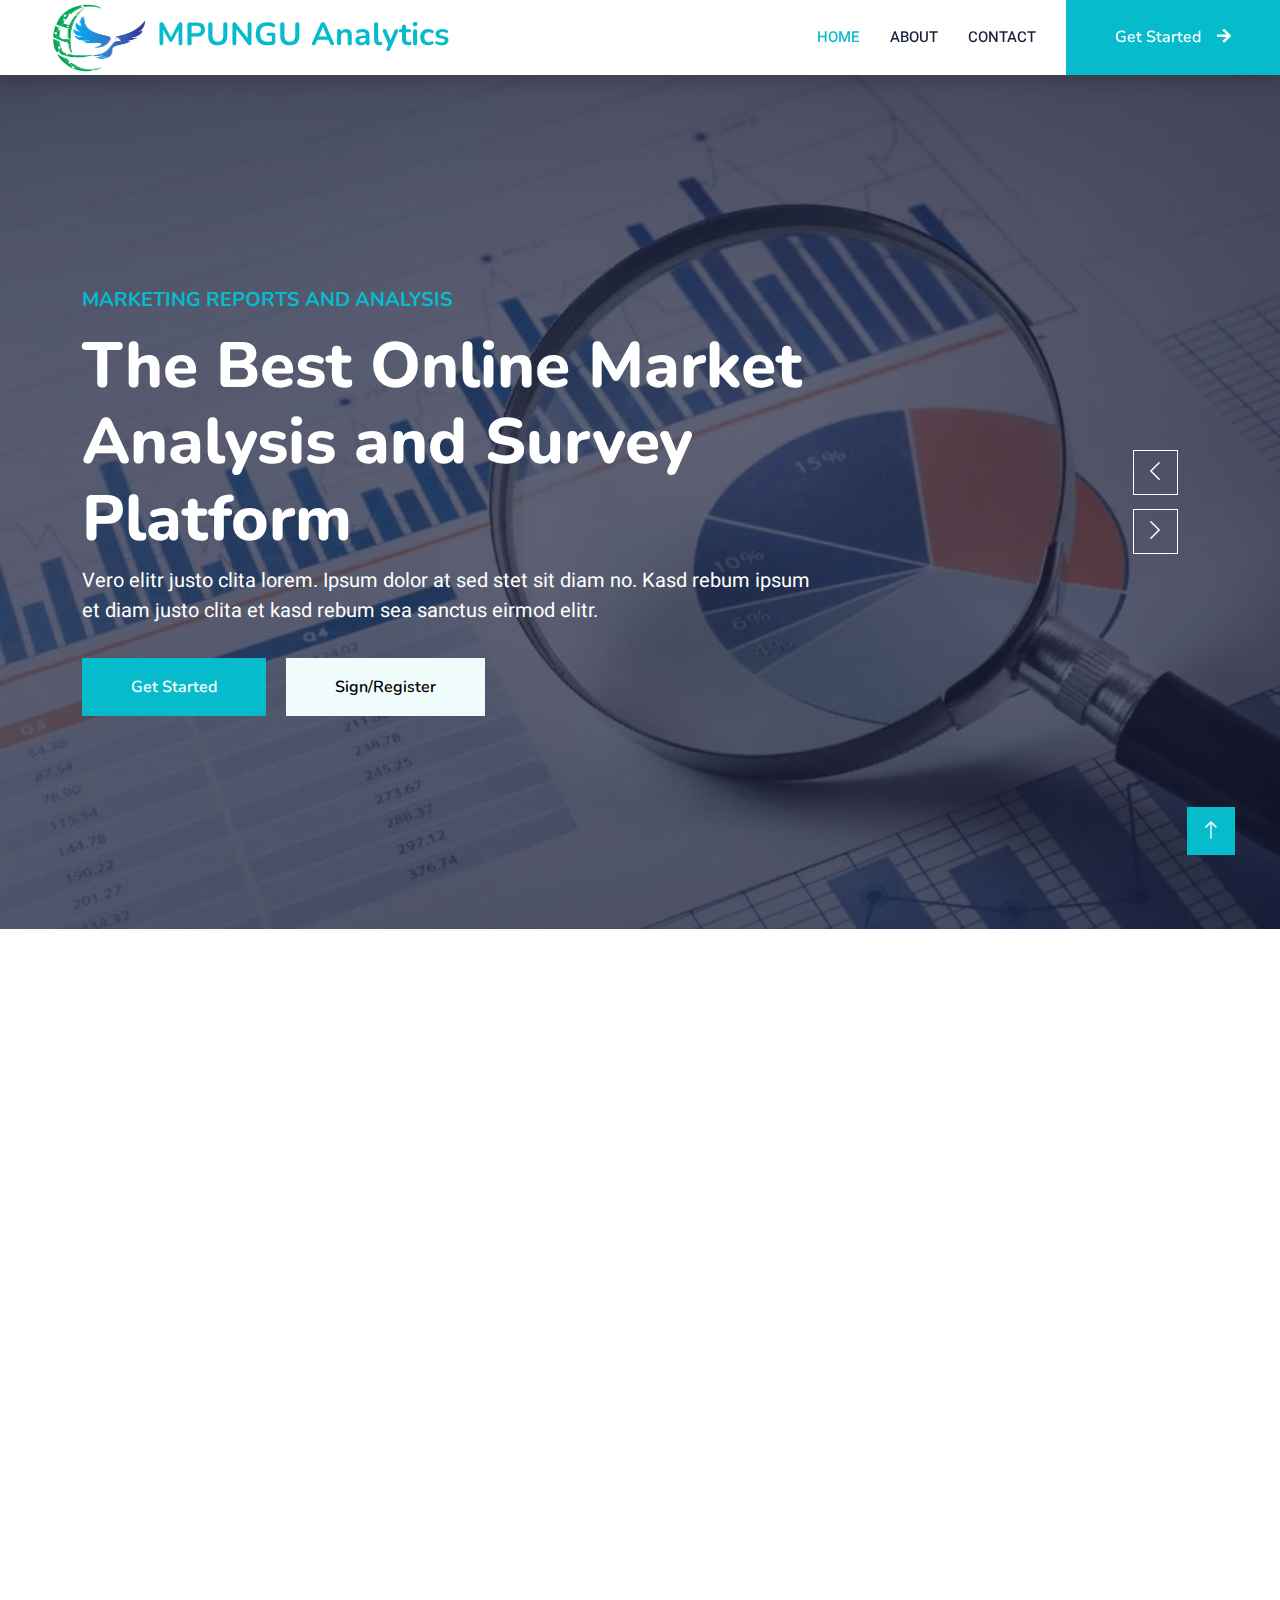
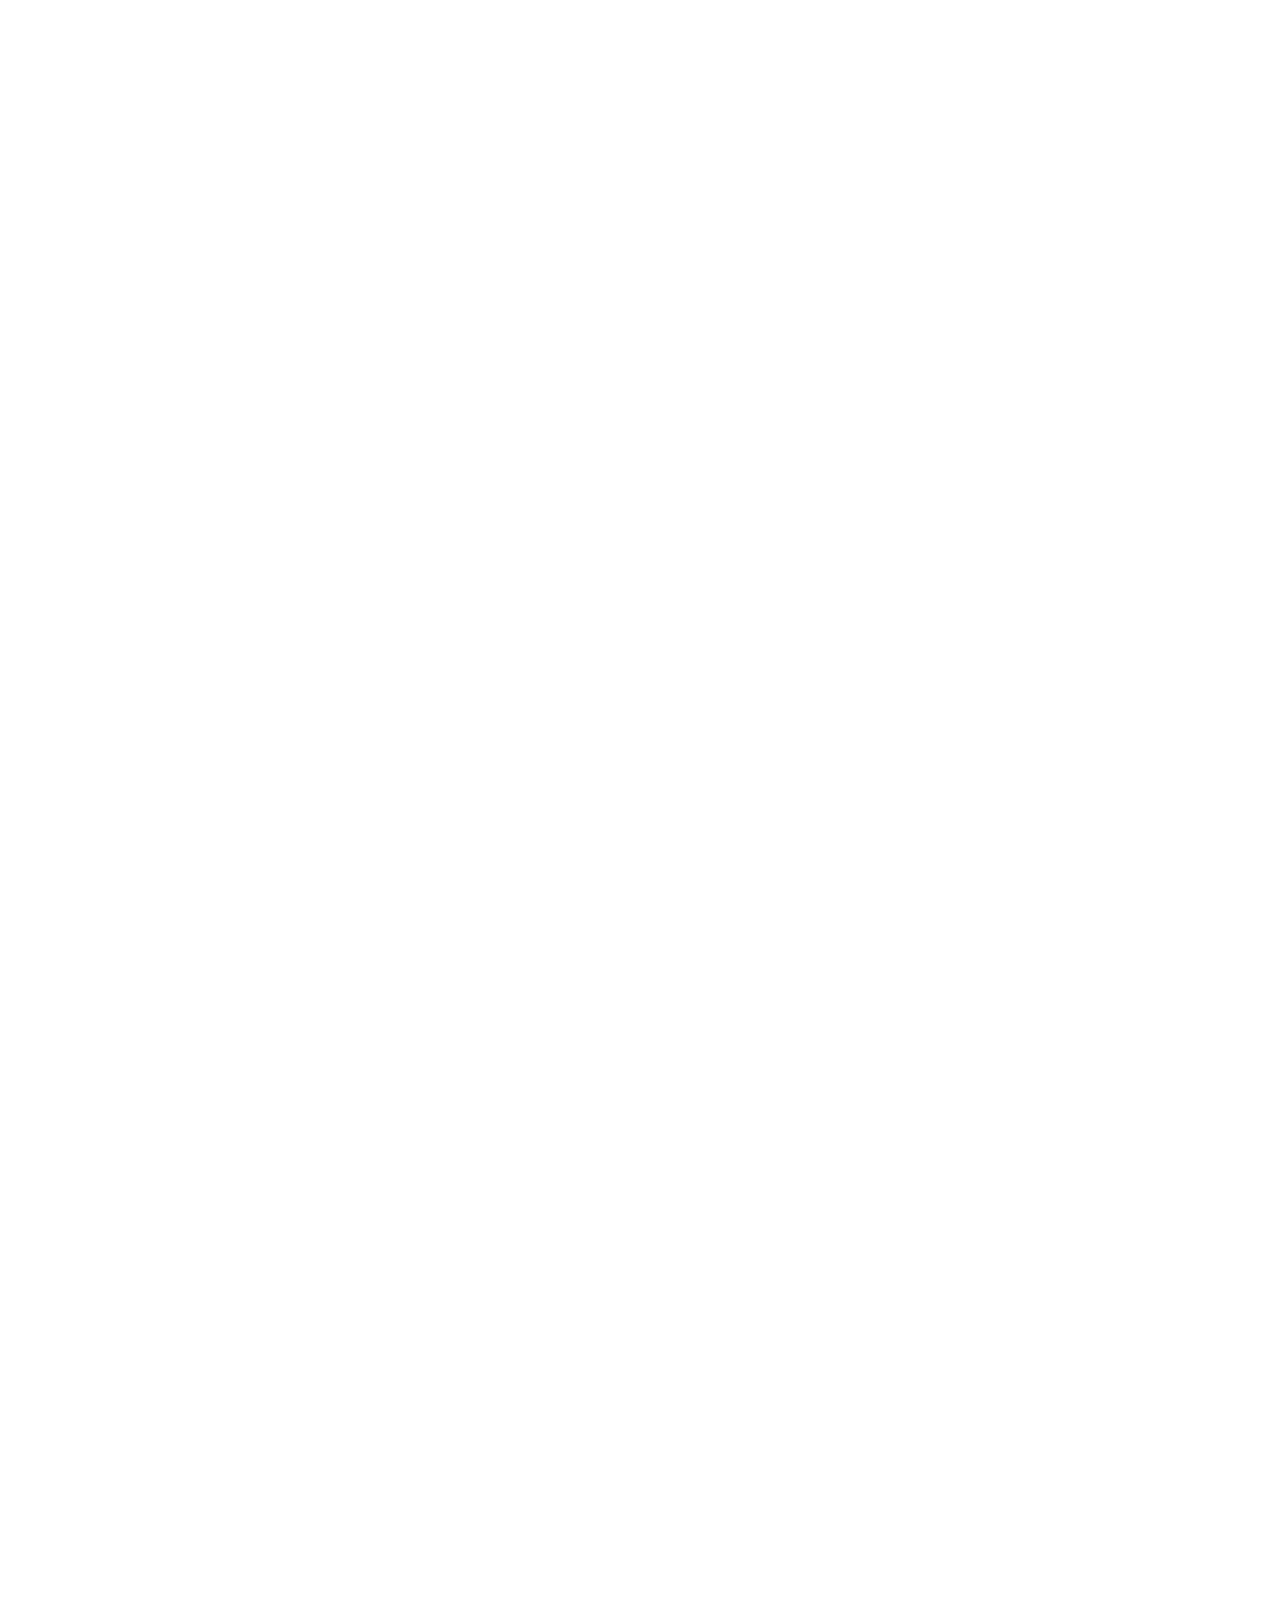
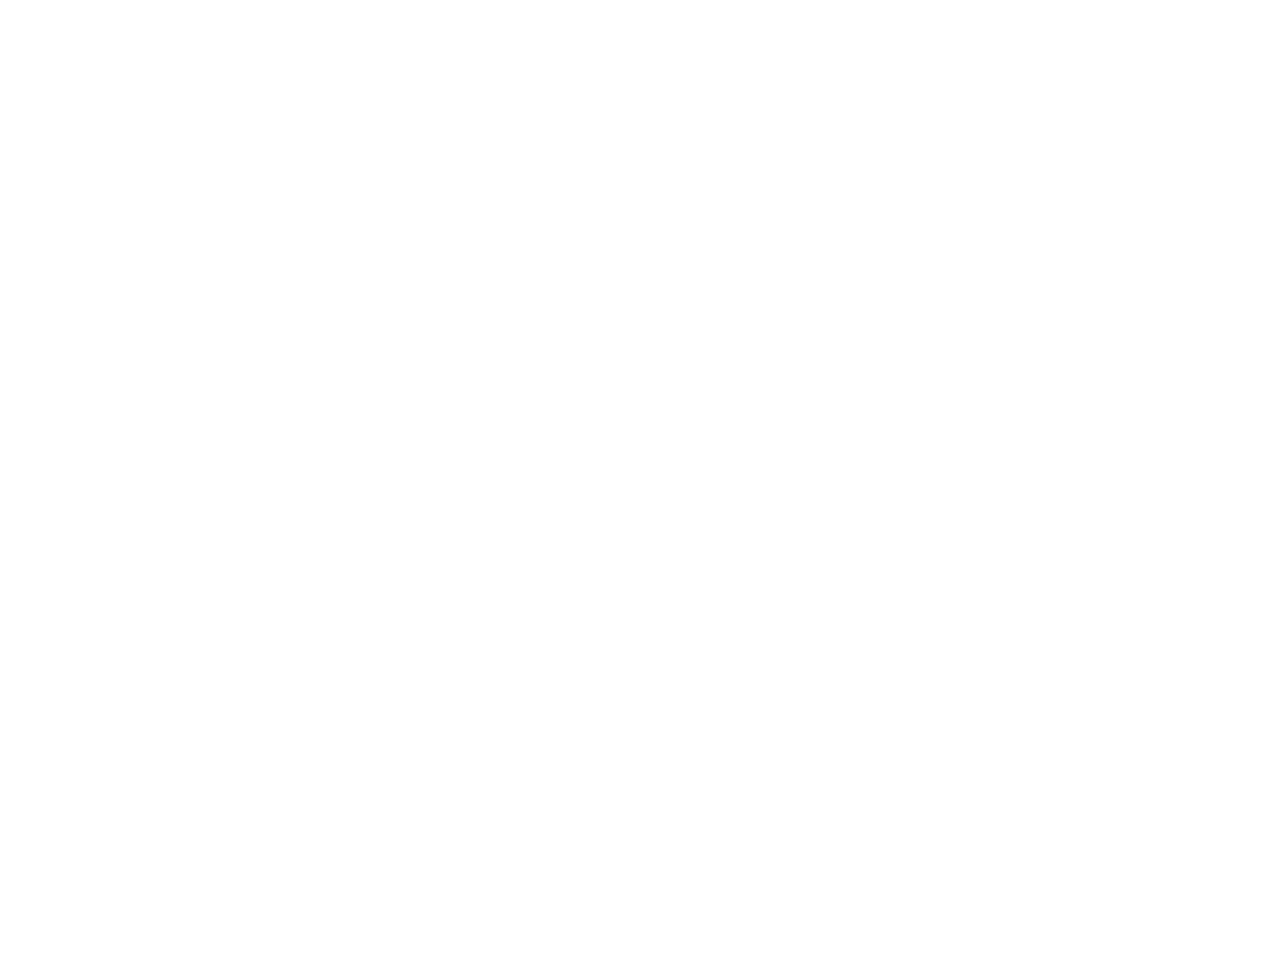
<file: index.html>
<!DOCTYPE html>
<html lang="en">

<head>
    <meta charset="utf-8">
    <title>Mpungu Market Analysis</title>
    <meta content="width=device-width, initial-scale=1.0" name="viewport">
    <meta content="" name="keywords">
    <meta content="" name="description">

    <!-- Favicon -->
    <link href="img/favicon.ico" rel="icon">

    <!-- Google Web Fonts -->
    <link rel="preconnect" href="https://fonts.googleapis.com">
    <link rel="preconnect" href="https://fonts.gstatic.com" crossorigin>
    <link href="https://fonts.googleapis.com/css2?family=Heebo:wght@400;500;600&family=Nunito:wght@600;700;800&display=swap" rel="stylesheet">

    <!-- Icon Font Stylesheet -->
    <link href="https://cdnjs.cloudflare.com/ajax/libs/font-awesome/5.10.0/css/all.min.css" rel="stylesheet">
    <link href="https://cdn.jsdelivr.net/npm/bootstrap-icons@1.4.1/font/bootstrap-icons.css" rel="stylesheet">

    <!-- Libraries Stylesheet -->
    <link href="lib/animate/animate.min.css" rel="stylesheet">
    <link href="lib/owlcarousel/assets/owl.carousel.min.css" rel="stylesheet">

    <!-- Customized Bootstrap Stylesheet -->
    <link href="css/bootstrap.min.css" rel="stylesheet">

    <!-- Template Stylesheet -->
    <link href="css/style.css" rel="stylesheet">
</head>

<body>
    <!-- Spinner Start -->
    <div id="spinner" class="show bg-white position-fixed translate-middle w-100 vh-100 top-50 start-50 d-flex align-items-center justify-content-center">
        <div class="spinner-border text-primary" style="width: 3rem; height: 3rem;" role="status">
            <span class="sr-only">Loading...</span>
        </div>
    </div>
    <!-- Spinner End -->


    <!-- Navbar Start -->
    <nav class="navbar navbar-expand-lg bg-white navbar-light shadow sticky-top p-0">
        <a href="index.html" class="navbar-brand d-flex align-items-center px-4 px-lg-5">
            <h2 class="m-0 text-primary"><img src="img/mpungu_logo.png" style="max-width: 100px;">    </i>MPUNGU Analytics</h2>
        </a>
        <button type="button" class="navbar-toggler me-4" data-bs-toggle="collapse" data-bs-target="#navbarCollapse">
            <span class="navbar-toggler-icon"></span>
        </button>
        <div class="collapse navbar-collapse" id="navbarCollapse">
            <div class="navbar-nav ms-auto p-4 p-lg-0">
                <a href="index.html" class="nav-item nav-link active">Home</a>
                <a href="about.html" class="nav-item nav-link">About</a>
                <a href="contact.html" class="nav-item nav-link">Contact</a>
            </div>
            <a href="get_started_select_kpi.html" class="btn btn-primary py-4 px-lg-5 d-none d-lg-block">Get Started<i class="fa fa-arrow-right ms-3"></i></a>
        </div>
    </nav>
    <!-- Navbar End -->


    <!-- Carousel Start -->
    <div class="container-fluid p-0 mb-5">
        <div class="owl-carousel header-carousel position-relative">
            <div class="owl-carousel-item position-relative">
                <img class="img-fluid" src="img/banner2.jpg" alt="">
                <div class="position-absolute top-0 start-0 w-100 h-100 d-flex align-items-center" style="background: rgba(24, 29, 56, .7);">
                    <div class="container">
                        <div class="row justify-content-start">
                            <div class="col-sm-10 col-lg-8">
                                <h5 class="text-primary text-uppercase mb-3 animated slideInDown">Marketing Reports and Analysis</h5>
                                <h1 class="display-3 text-white animated slideInDown">The Best Online Market Analysis and Survey Platform</h1>
                                <p class="fs-5 text-white mb-4 pb-2">Vero elitr justo clita lorem. Ipsum dolor at sed stet sit diam no. Kasd rebum ipsum et diam justo clita et kasd rebum sea sanctus eirmod elitr.</p>
                                <a href="get_started_select_kpi.html" class="btn btn-primary py-md-3 px-md-5 me-3 animated slideInLeft">Get Started</a>
                                <a href="" class="btn btn-light py-md-3 px-md-5 animated slideInRight">Sign/Register</a>
                            </div>
                        </div>
                    </div>
                </div>
            </div>
            <div class="owl-carousel-item position-relative">
                <img class="img-fluid" src="img/Business-Plan.jpg" alt="">
                <div class="position-absolute top-0 start-0 w-100 h-100 d-flex align-items-center" style="background: rgba(24, 29, 56, .7);">
                    <div class="container">
                        <div class="row justify-content-start">
                            <div class="col-sm-10 col-lg-8">
                                <h5 class="text-primary text-uppercase mb-3 animated slideInDown">Mpungu Analytics</h5>
                                <h1 class="display-3 text-white animated slideInDown">Set working archievable targets and view custom data predictions with a click!</h1>
                                <p class="fs-5 text-white mb-4 pb-2">Vero elitr justo clita lorem. Ipsum dolor at sed stet sit diam no. Kasd rebum ipsum et diam justo clita et kasd rebum sea sanctus eirmod elitr.</p>
                                <a href="" class="btn btn-primary py-md-3 px-md-5 me-3 animated slideInLeft">Get Started</a>
                                <a href="" class="btn btn-light py-md-3 px-md-5 animated slideInRight">Register</a>
                            </div>
                        </div>
                    </div>
                </div>
            </div>
        </div>
    </div>
    <!-- Carousel End -->

    <!-- About Start -->
    <div class="container-xxl py-5">
        <div class="container">
            <div class="row g-5">
                <div class="col-lg-6 wow fadeInUp" data-wow-delay="0.1s" style="min-height: 400px;">
                    <div class="position-relative h-100">
                        <img class="img-fluid position-absolute w-100 h-100" src="img/mpungu_kpi.jpeg" alt="" style="object-fit: cover;">
                    </div>
                </div>
                <div class="col-lg-6 wow fadeInUp" data-wow-delay="0.3s">
                    <h6 class="section-title bg-white text-start text-primary pe-3">What we offer</h6>
                    <h1 class="mb-4">Welcome to MPUNGU Online Market Analytics</h1>
                    <p class="mb-4">Tempor erat elitr rebum at clita. Diam dolor diam ipsum sit. Aliqu diam amet diam et eos. Clita erat ipsum et lorem et sit.</p>
                    <p class="mb-4">Tempor erat elitr rebum at clita. Diam dolor diam ipsum sit. Aliqu diam amet diam et eos. Clita erat ipsum et lorem et sit, sed stet lorem sit clita duo justo magna dolore erat amet</p>
                    <div class="row gy-2 gx-4 mb-4">
                        <div class="col-sm-6">
                            <p class="mb-0"><i class="fa fa-arrow-right text-primary me-2"></i>Over 200+ KPIs</p>
                        </div>
                        <div class="col-sm-6">
                            <p class="mb-0"><i class="fa fa-arrow-right text-primary me-2"></i>AI Market Predictions</p>
                        </div>
                        <div class="col-sm-6">
                            <p class="mb-0"><i class="fa fa-arrow-right text-primary me-2"></i>Sales and Personel Management</p>
                        </div>
                        <div class="col-sm-6">
                            <p class="mb-0"><i class="fa fa-arrow-right text-primary me-2"></i>Graphical Analysis</p>
                        </div>
                        <div class="col-sm-6">
                            <p class="mb-0"><i class="fa fa-arrow-right text-primary me-2"></i>Your unknown KPIs as courses</p>
                        </div>
                        <div class="col-sm-6">
                            <p class="mb-0"><i class="fa fa-arrow-right text-primary me-2"></i>AI Market Analysis</p>
                        </div>
                    </div>
                    <a class="btn btn-primary py-3 px-5 mt-2" href="">Read More</a>
                </div>
            </div>
        </div>
    </div>
    <!-- About End -->


    <!-- Categories Start -->
    <div class="container-xxl py-5 category">
        <div class="container">
            <div class="text-center wow fadeInUp" data-wow-delay="0.1s">
                <h6 class="section-title bg-white text-center text-primary px-3">Categories</h6>
                <h1 class="mb-5">Mpungu Analysis Categories</h1>
            </div>
            <div class="row g-3">
                <div class="col-lg-7 col-md-6">
                    <div class="row g-3">
                        <div class="col-lg-12 col-md-12 wow zoomIn" data-wow-delay="0.1s">
                            <a class="position-relative d-block overflow-hidden" href="">
                                <img class="img-fluid" src="img/cat_1.png" alt="">
                                <div class="bg-white text-center position-absolute bottom-0 end-0 py-2 px-3" style="margin: 1px;">
                                    <h5 class="m-0">Specific KPI Analysis</h5>
<!--                                    <small class="text-primary">49 Courses</small> -->
                                </div>
                            </a>
                        </div>
                        <div class="col-lg-6 col-md-12 wow zoomIn" data-wow-delay="0.3s">
                            <a class="position-relative d-block overflow-hidden" href="">
                                <img class="img-fluid" src="img/cat_2.png" alt="">
                                <div class="bg-white text-center position-absolute bottom-0 end-0 py-2 px-3" style="margin: 1px;">
                                    <h5 class="m-0">OKRs Analysis</h5>
<!--                                    <small class="text-primary">49 Courses</small> -->
                                </div>
                            </a>
                        </div>
                        <div class="col-lg-6 col-md-12 wow zoomIn" data-wow-delay="0.5s">
                            <a class="position-relative d-block overflow-hidden" href="">
                                <img class="img-fluid" src="img/cat_3.jpg" alt="">
                                <div class="bg-white text-center position-absolute bottom-0 end-0 py-2 px-3" style="margin: 1px;">
                                    <h5 class="m-0">Graphical Analysis</h5>
<!--                                    <small class="text-primary">49 Courses</small> -->
                                </div>
                            </a>
                        </div>
                    </div>
                </div>
                <div class="col-lg-5 col-md-6 wow zoomIn" data-wow-delay="0.7s" style="min-height: 350px;">
                    <a class="position-relative d-block h-100 overflow-hidden" href="">
                        <img class="img-fluid position-absolute w-100 h-100" src="img/cat_5.jpeg" alt="" style="object-fit: cover;">
                        <div class="bg-white text-center position-absolute bottom-0 end-0 py-2 px-3" style="margin:  1px;">
                            <h5 class="m-0">Online Marketing Analysis</h5>
<!--                            <small class="text-primary">49 Courses</small> -->
                        </div>
                    </a>
                </div>
            </div>
        </div>
    </div>
    <!-- Categories Start -->


    <!-- Courses Start -->
    <div class="container-xxl py-5">
        <div class="container">
            <div class="text-center wow fadeInUp" data-wow-delay="0.1s">
                <h6 class="section-title bg-white text-center text-primary px-3">KPI Courses</h6>
                <h1 class="mb-5">Popular Key Performance Indicators (KPIs)</h1>
            </div>
            <div class="row g-4 justify-content-center">
                <div class="col-lg-4 col-md-6 wow fadeInUp" data-wow-delay="0.1s">
                    <div class="course-item bg-light">
                        <div class="position-relative overflow-hidden">
                            <img class="img-fluid" src="img/kpi_3.jpg" alt="">
                            <div class="w-100 d-flex justify-content-center position-absolute bottom-0 start-0 mb-4">
                                <a href="#" class="flex-shrink-0 btn btn-sm btn-primary px-3 border-end" style="border-radius: 30px 0 0 30px;">Read More</a>
                                <a href="#" class="flex-shrink-0 btn btn-sm btn-primary px-3" style="border-radius: 0 30px 30px 0;">Join Now</a>
                            </div>
                        </div>
                        <div class="text-center p-4 pb-0">
                            <h3 class="mb-0">$149.00</h3>
                            <div class="mb-3">
                                <small class="fa fa-star text-primary"></small>
                                <small class="fa fa-star text-primary"></small>
                                <small class="fa fa-star text-primary"></small>
                                <small class="fa fa-star text-primary"></small>
                                <small class="fa fa-star text-primary"></small>
                                <small>(123)</small>
                            </div>
                            <h5 class="mb-4">Net Profit</h5>
                        </div>
                        <div class="d-flex border-top">
                            <small class="flex-fill text-center border-end py-2"><i class="fa fa-user-tie text-primary me-2"></i>Instructor Name</small>
                            <small class="flex-fill text-center border-end py-2"><i class="fa fa-clock text-primary me-2"></i>1.49 Hrs</small>
                            <small class="flex-fill text-center py-2"><i class="fa fa-user text-primary me-2"></i>30 Students</small>
                        </div>
                    </div>
                </div>
                <div class="col-lg-4 col-md-6 wow fadeInUp" data-wow-delay="0.3s">
                    <div class="course-item bg-light">
                        <div class="position-relative overflow-hidden">
                            <img class="img-fluid" src="img/kpi_1.png" alt="">
                            <div class="w-100 d-flex justify-content-center position-absolute bottom-0 start-0 mb-4">
                                <a href="#" class="flex-shrink-0 btn btn-sm btn-primary px-3 border-end" style="border-radius: 30px 0 0 30px;">Read More</a>
                                <a href="#" class="flex-shrink-0 btn btn-sm btn-primary px-3" style="border-radius: 0 30px 30px 0;">Join Now</a>
                            </div>
                        </div>
                        <div class="text-center p-4 pb-0">
                            <h3 class="mb-0">$149.00</h3>
                            <div class="mb-3">
                                <small class="fa fa-star text-primary"></small>
                                <small class="fa fa-star text-primary"></small>
                                <small class="fa fa-star text-primary"></small>
                                <small class="fa fa-star text-primary"></small>
                                <small class="fa fa-star text-primary"></small>
                                <small>(123)</small>
                            </div>
                            <h5 class="mb-4">Operating Profit Margin</h5>
                        </div>
                        <div class="d-flex border-top">
                            <small class="flex-fill text-center border-end py-2"><i class="fa fa-user-tie text-primary me-2"></i>Instructor Name</small>
                            <small class="flex-fill text-center border-end py-2"><i class="fa fa-clock text-primary me-2"></i>1.49 Hrs</small>
                            <small class="flex-fill text-center py-2"><i class="fa fa-user text-primary me-2"></i>30 Students</small>
                        </div>
                    </div>
                </div>
                <div class="col-lg-4 col-md-6 wow fadeInUp" data-wow-delay="0.5s">
                    <div class="course-item bg-light">
                        <div class="position-relative overflow-hidden">
                            <img class="img-fluid" src="img/kpi_2.jpg" alt="">
                            <div class="w-100 d-flex justify-content-center position-absolute bottom-0 start-0 mb-4">
                                <a href="#" class="flex-shrink-0 btn btn-sm btn-primary px-3 border-end" style="border-radius: 30px 0 0 30px;">Read More</a>
                                <a href="#" class="flex-shrink-0 btn btn-sm btn-primary px-3" style="border-radius: 0 30px 30px 0;">Join Now</a>
                            </div>
                        </div>
                        <div class="text-center p-4 pb-0">
                            <h3 class="mb-0">$149.00</h3>
                            <div class="mb-3">
                                <small class="fa fa-star text-primary"></small>
                                <small class="fa fa-star text-primary"></small>
                                <small class="fa fa-star text-primary"></small>
                                <small class="fa fa-star text-primary"></small>
                                <small class="fa fa-star text-primary"></small>
                                <small>(123)</small>
                            </div>
                            <h5 class="mb-4">Cash Conversion Cycle (CCC)</h5>
                        </div>
                        <div class="d-flex border-top">
                            <small class="flex-fill text-center border-end py-2"><i class="fa fa-user-tie text-primary me-2"></i>Instructor Name</small>
                            <small class="flex-fill text-center border-end py-2"><i class="fa fa-clock text-primary me-2"></i>1.49 Hrs</small>
                            <small class="flex-fill text-center py-2"><i class="fa fa-user text-primary me-2"></i>30 Students</small>
                        </div>
                    </div>
                </div>
            </div>
        </div>
    </div>
    <!-- Courses End -->


    <!-- Testimonial Start -->
    <div class="container-xxl py-5 wow fadeInUp" data-wow-delay="0.1s">
        <div class="container">
            <div class="text-center">
                <h6 class="section-title bg-white text-center text-primary px-3">Testimonials</h6>
                <h1 class="mb-5">Our Clients Say!</h1>
            </div>
            <div class="owl-carousel testimonial-carousel position-relative">
                <div class="testimonial-item text-center">
                    <img class="border rounded-circle p-2 mx-auto mb-3" src="img/prof_1.jpeg" style="width: 80px; height: 80px;">
                    <h5 class="mb-0">Phrunsys Ssessaazi</h5>
                    <p>Market Analysist</p>
                    <div class="testimonial-text bg-light text-center p-4">
                    <p class="mb-0">Tempor erat elitr rebum at clita. Diam dolor diam ipsum sit diam amet diam et eos. Clita erat ipsum et lorem et sit.</p>
                    </div>
                </div>
                <div class="testimonial-item text-center">
                    <img class="border rounded-circle p-2 mx-auto mb-3" src="img/prof_2.jpeg" style="width: 80px; height: 80px;">
                    <h5 class="mb-0">Nuwabiina Dinah</h5>
                    <p>Sales Analysist</p>
                    <div class="testimonial-text bg-light text-center p-4">
                    <p class="mb-0">Tempor erat elitr rebum at clita. Diam dolor diam ipsum sit diam amet diam et eos. Clita erat ipsum et lorem et sit.</p>
                    </div>
                </div>
                <div class="testimonial-item text-center">
                    <img class="border rounded-circle p-2 mx-auto mb-3" src="img/prof_3.jpeg" style="width: 80px; height: 80px;">
                    <h5 class="mb-0">Kyeyune Abraham</h5>
                    <p>Researcher</p>
                    <div class="testimonial-text bg-light text-center p-4">
                    <p class="mb-0">Tempor erat elitr rebum at clita. Diam dolor diam ipsum sit diam amet diam et eos. Clita erat ipsum et lorem et sit.</p>
                    </div>
                </div>
                <div class="testimonial-item text-center">
                    <img class="border rounded-circle p-2 mx-auto mb-3" src="img/prof_4.jpeg" style="width: 80px; height: 80px;">
                    <h5 class="mb-0">Karugaba Ivan Junior</h5>
                    <p>Chief Executive Officer</p>
                    <div class="testimonial-text bg-light text-center p-4">
                    <p class="mb-0">Tempor erat elitr rebum at clita. Diam dolor diam ipsum sit diam amet diam et eos. Clita erat ipsum et lorem et sit.</p>
                    </div>
                </div>
            </div>
        </div>
    </div>
    <!-- Testimonial End -->
        

    <!-- Footer Start -->
    <div class="container-fluid bg-dark text-light footer pt-5 mt-5 wow fadeIn" data-wow-delay="0.1s">
        <div class="container py-5">
            <div class="row g-5">
                <div class="col-lg-3 col-md-6">
                    <h4 class="text-white mb-3">Quick Link</h4>
                    <a class="btn btn-link" href="">About Us</a>
                    <a class="btn btn-link" href="">Contact Us</a>
                    <a class="btn btn-link" href="">Privacy Policy</a>
                    <a class="btn btn-link" href="">Terms & Condition</a>
                    <a class="btn btn-link" href="">FAQs & Help</a>
                </div>
                <div class="col-lg-3 col-md-6">
                    <h4 class="text-white mb-3">Contact</h4>
                    <p class="mb-2"><i class="fa fa-map-marker-alt me-3"></i>Old Port Bell Rd, Kampala-Nakawa, Uganda</p>
                    <p class="mb-2"><i class="fa fa-phone-alt me-3"></i>+256 345 67890</p>
                    <p class="mb-2"><i class="fa fa-envelope me-3"></i>info@mpungu.com</p>
                    <div class="d-flex pt-2">
                        <a class="btn btn-outline-light btn-social" href=""><i class="fab fa-twitter"></i></a>
                        <a class="btn btn-outline-light btn-social" href=""><i class="fab fa-facebook-f"></i></a>
                        <a class="btn btn-outline-light btn-social" href=""><i class="fab fa-youtube"></i></a>
                        <a class="btn btn-outline-light btn-social" href=""><i class="fab fa-linkedin-in"></i></a>
                    </div>
                </div>
                <div class="col-lg-3 col-md-6">
                    <h4 class="text-white mb-3">Newsletter</h4>
                    <p>Dolor amet sit justo amet elitr clita ipsum elitr est.</p>
                    <div class="position-relative mx-auto" style="max-width: 400px;">
                        <input class="form-control border-0 w-100 py-3 ps-4 pe-5" type="text" placeholder="Your email">
                        <button type="button" class="btn btn-primary py-2 position-absolute top-0 end-0 mt-2 me-2">SignUp</button>
                    </div>
                </div>
            </div>
        </div>
        <div class="container">
            <div class="copyright">
                <div class="row">
                    <div class="col-md-6 text-center text-md-start mb-3 mb-md-0">
                        &copy; <a class="border-bottom" href="#">Mpungu Market Analysis</a>, All Right Reserved.

                        <!--/*** This template is free as long as you keep the footer author’s credit link/attribution link/backlink. If you'd like to use the template without the footer author’s credit link/attribution link/backlink, you can purchase the Credit Removal License from "https://htmlcodex.com/credit-removal". Thank you for your support. ***/-->
                        Designed By <a class="border-bottom" href="https://microfusetechnologies.com">Microfuse Computer Technologies</a>
                    </div>
                    <div class="col-md-6 text-center text-md-end">
                        <div class="footer-menu">
                            <a href="">Home</a>
                            <a href="">Cookies</a>
                            <a href="">Help</a>
                            <a href="">FQAs</a>
                        </div>
                    </div>
                </div>
            </div>
        </div>
    </div>
    <!-- Footer End -->


    <!-- Back to Top -->
    <a href="#" class="btn btn-lg btn-primary btn-lg-square back-to-top"><i class="bi bi-arrow-up"></i></a>


    <!-- JavaScript Libraries -->
    <script src="https://code.jquery.com/jquery-3.4.1.min.js"></script>
    <script src="https://cdn.jsdelivr.net/npm/bootstrap@5.0.0/dist/js/bootstrap.bundle.min.js"></script>
    <script src="lib/wow/wow.min.js"></script>
    <script src="lib/easing/easing.min.js"></script>
    <script src="lib/waypoints/waypoints.min.js"></script>
    <script src="lib/owlcarousel/owl.carousel.min.js"></script>

    <!-- Template Javascript -->
    <script src="js/main.js"></script>
</body>

</html>
</file>
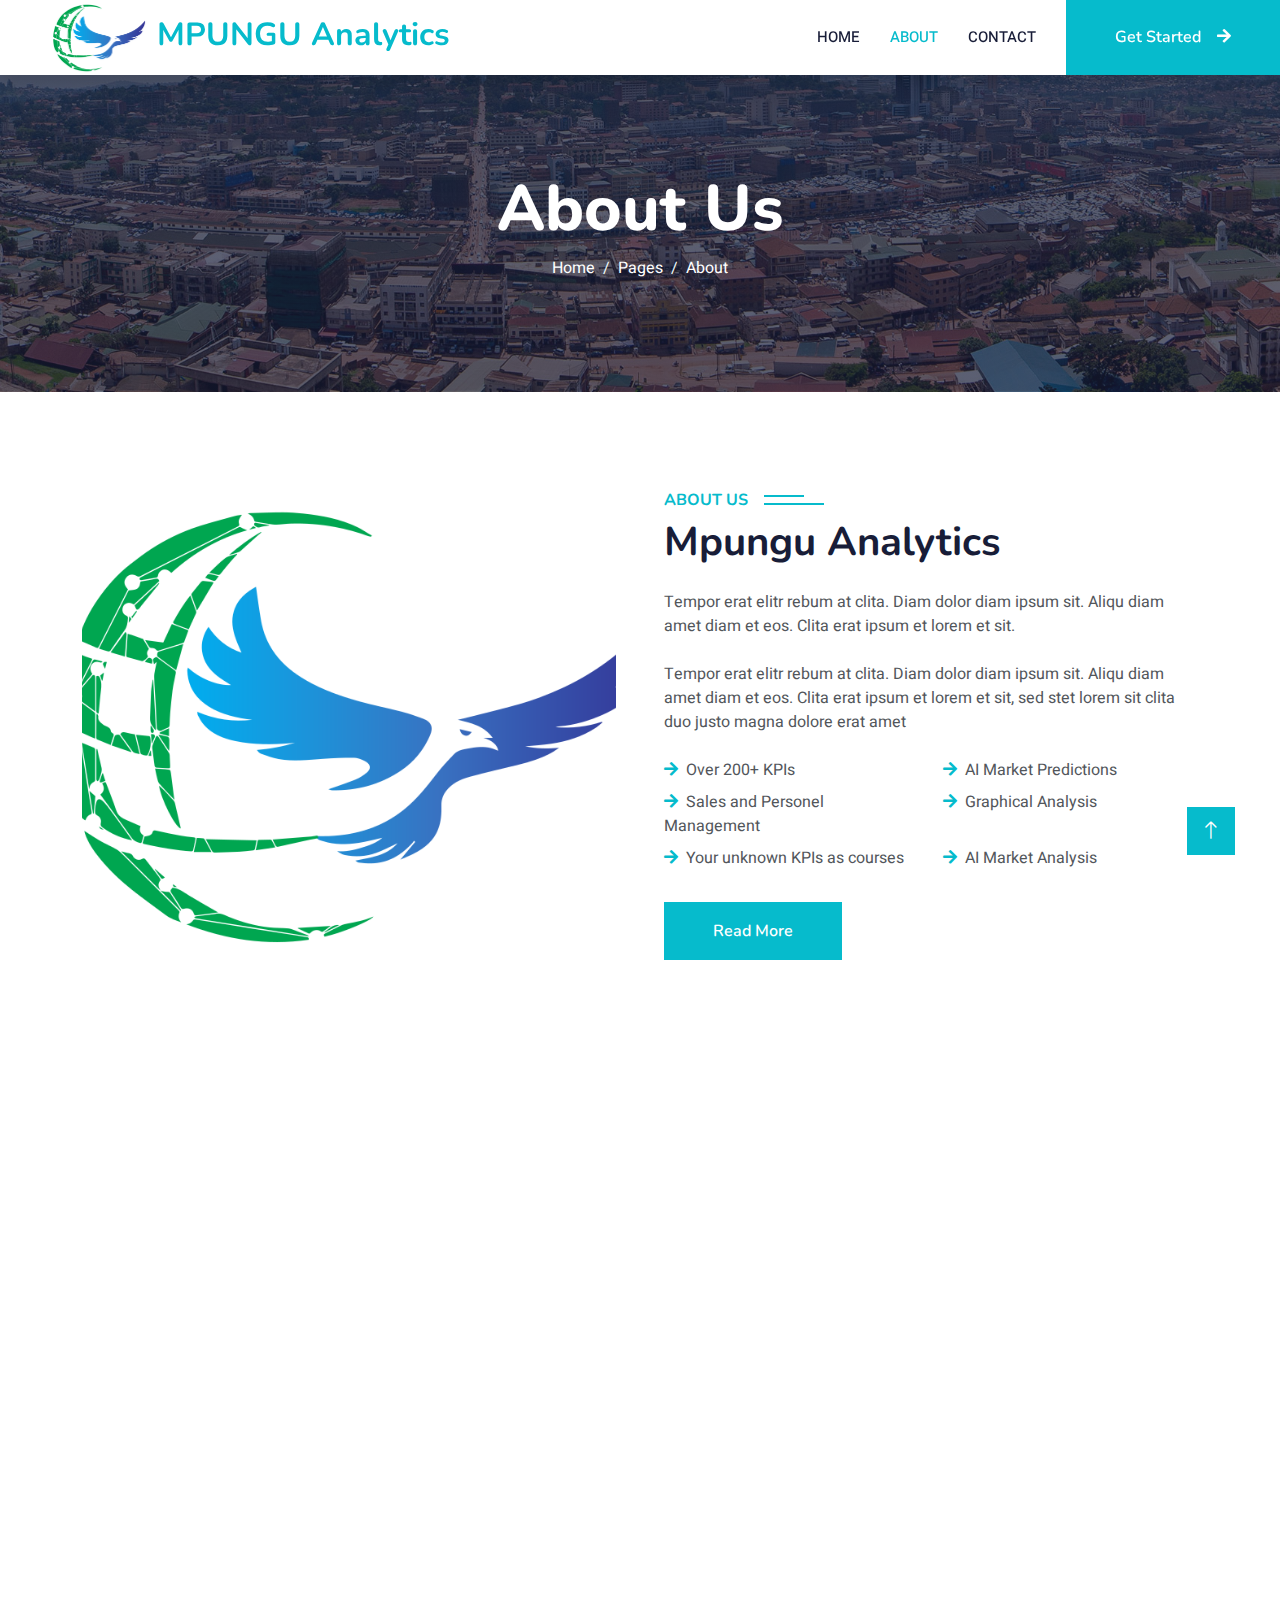
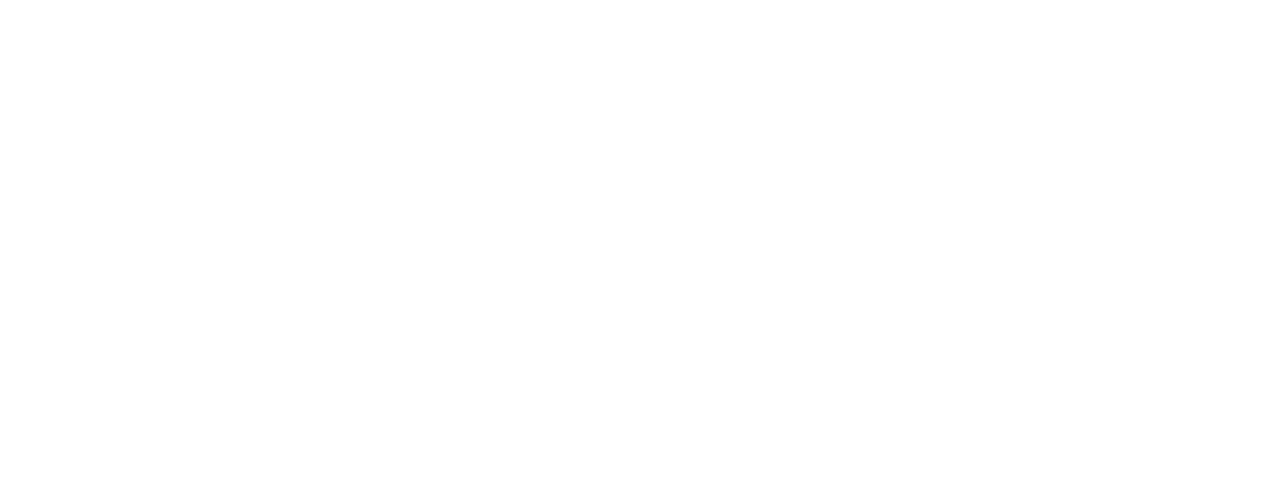
<file: about.html>
<!DOCTYPE html>
<html lang="en">

<head>
    <meta charset="utf-8">
    <title>Mpungu Market Analysis</title>
    <meta content="width=device-width, initial-scale=1.0" name="viewport">
    <meta content="" name="keywords">
    <meta content="" name="description">

    <!-- Favicon -->
    <link href="img/favicon.ico" rel="icon">

    <!-- Google Web Fonts -->
    <link rel="preconnect" href="https://fonts.googleapis.com">
    <link rel="preconnect" href="https://fonts.gstatic.com" crossorigin>
    <link href="https://fonts.googleapis.com/css2?family=Heebo:wght@400;500;600&family=Nunito:wght@600;700;800&display=swap" rel="stylesheet">

    <!-- Icon Font Stylesheet -->
    <link href="https://cdnjs.cloudflare.com/ajax/libs/font-awesome/5.10.0/css/all.min.css" rel="stylesheet">
    <link href="https://cdn.jsdelivr.net/npm/bootstrap-icons@1.4.1/font/bootstrap-icons.css" rel="stylesheet">

    <!-- Libraries Stylesheet -->
    <link href="lib/animate/animate.min.css" rel="stylesheet">
    <link href="lib/owlcarousel/assets/owl.carousel.min.css" rel="stylesheet">

    <!-- Customized Bootstrap Stylesheet -->
    <link href="css/bootstrap.min.css" rel="stylesheet">

    <!-- Template Stylesheet -->
    <link href="css/style.css" rel="stylesheet">
</head>

<body>
    <!-- Spinner Start -->
    <div id="spinner" class="show bg-white position-fixed translate-middle w-100 vh-100 top-50 start-50 d-flex align-items-center justify-content-center">
        <div class="spinner-border text-primary" style="width: 3rem; height: 3rem;" role="status">
            <span class="sr-only">Loading...</span>
        </div>
    </div>
    <!-- Spinner End -->


    <!-- Navbar Start -->
    <nav class="navbar navbar-expand-lg bg-white navbar-light shadow sticky-top p-0">
        <a href="index.html" class="navbar-brand d-flex align-items-center px-4 px-lg-5">
            <h2 class="m-0 text-primary"><img src="img/mpungu_logo.png" style="max-width: 100px;">    </i>MPUNGU Analytics</h2>
        </a>
        <button type="button" class="navbar-toggler me-4" data-bs-toggle="collapse" data-bs-target="#navbarCollapse">
            <span class="navbar-toggler-icon"></span>
        </button>
        <div class="collapse navbar-collapse" id="navbarCollapse">
            <div class="navbar-nav ms-auto p-4 p-lg-0">
                <a href="index.html" class="nav-item nav-link">Home</a>
                <a href="about.html" class="nav-item nav-link active">About</a>
                <a href="contact.html" class="nav-item nav-link">Contact</a>
            </div>
            <a href="" class="btn btn-primary py-4 px-lg-5 d-none d-lg-block">Get Started<i class="fa fa-arrow-right ms-3"></i></a>
        </div>
    </nav>
    <!-- Navbar End -->


    <!-- Header Start -->
    <div class="container-fluid bg-primary py-5 mb-5 page-header">
        <div class="container py-5">
            <div class="row justify-content-center">
                <div class="col-lg-10 text-center">
                    <h1 class="display-3 text-white animated slideInDown">About Us</h1>
                    <nav aria-label="breadcrumb">
                        <ol class="breadcrumb justify-content-center">
                            <li class="breadcrumb-item"><a class="text-white" href="#">Home</a></li>
                            <li class="breadcrumb-item"><a class="text-white" href="#">Pages</a></li>
                            <li class="breadcrumb-item text-white active" aria-current="page">About</li>
                        </ol>
                    </nav>
                </div>
            </div>
        </div>
    </div>
    <!-- Header End -->

    <!-- About Start -->
    <div class="container-xxl py-5">
        <div class="container">
            <div class="row g-5">
                <div class="col-lg-6 wow fadeInUp" data-wow-delay="0.1s" style="min-height: 400px;">
                    <div class="position-relative h-100">
                        <img class="img-fluid position-absolute w-100 h-100" src="img/mpungu_logo.png" alt="" style="object-fit: cover;">
                    </div>
                </div>
                <div class="col-lg-6 wow fadeInUp" data-wow-delay="0.3s">
                    <h6 class="section-title bg-white text-start text-primary pe-3">About Us</h6>
                    <h1 class="mb-4">Mpungu Analytics</h1>
                    <p class="mb-4">Tempor erat elitr rebum at clita. Diam dolor diam ipsum sit. Aliqu diam amet diam et eos. Clita erat ipsum et lorem et sit.</p>
                    <p class="mb-4">Tempor erat elitr rebum at clita. Diam dolor diam ipsum sit. Aliqu diam amet diam et eos. Clita erat ipsum et lorem et sit, sed stet lorem sit clita duo justo magna dolore erat amet</p>
                    <div class="row gy-2 gx-4 mb-4">
                        <div class="col-sm-6">
                            <p class="mb-0"><i class="fa fa-arrow-right text-primary me-2"></i>Over 200+ KPIs</p>
                        </div>
                        <div class="col-sm-6">
                            <p class="mb-0"><i class="fa fa-arrow-right text-primary me-2"></i>AI Market Predictions</p>
                        </div>
                        <div class="col-sm-6">
                            <p class="mb-0"><i class="fa fa-arrow-right text-primary me-2"></i>Sales and Personel Management</p>
                        </div>
                        <div class="col-sm-6">
                            <p class="mb-0"><i class="fa fa-arrow-right text-primary me-2"></i>Graphical Analysis</p>
                        </div>
                        <div class="col-sm-6">
                            <p class="mb-0"><i class="fa fa-arrow-right text-primary me-2"></i>Your unknown KPIs as courses</p>
                        </div>
                        <div class="col-sm-6">
                            <p class="mb-0"><i class="fa fa-arrow-right text-primary me-2"></i>AI Market Analysis</p>
                        </div>
                    </div>
                    <a class="btn btn-primary py-3 px-5 mt-2" href="">Read More</a>
                </div>
            </div>
        </div>
    </div>
    <!-- About End -->


    <!-- Team Start -->
    <div class="container-xxl py-5">
        <div class="container">
            <div class="text-center wow fadeInUp" data-wow-delay="0.1s">
                <h6 class="section-title bg-white text-center text-primary px-3">Team</h6>
                <h1 class="mb-5">Meet the Team</h1>
            </div>
            <div class="row g-4">
                <div class="col-lg-3 col-md-6 wow fadeInUp" data-wow-delay="0.1s">
                    <div class="team-item bg-light">
                        <div class="overflow-hidden">
                            <img class="img-fluid" src="img/prof_1.jpeg" alt="">
                        </div>
                        <div class="position-relative d-flex justify-content-center" style="margin-top: -23px;">
                            <div class="bg-light d-flex justify-content-center pt-2 px-1">
                                <a class="btn btn-sm-square btn-primary mx-1" href=""><i class="fab fa-facebook-f"></i></a>
                                <a class="btn btn-sm-square btn-primary mx-1" href=""><i class="fab fa-twitter"></i></a>
                                <a class="btn btn-sm-square btn-primary mx-1" href=""><i class="fab fa-instagram"></i></a>
                            </div>
                        </div>
                        <div class="text-center p-4">
                            <h5 class="mb-0">Team Member Name</h5>
                            <small>Role</small>
                        </div>
                    </div>
                </div>
                <div class="col-lg-3 col-md-6 wow fadeInUp" data-wow-delay="0.3s">
                    <div class="team-item bg-light">
                        <div class="overflow-hidden">
                            <img class="img-fluid" src="img/prof_1.jpeg" alt="">
                        </div>
                        <div class="position-relative d-flex justify-content-center" style="margin-top: -23px;">
                            <div class="bg-light d-flex justify-content-center pt-2 px-1">
                                <a class="btn btn-sm-square btn-primary mx-1" href=""><i class="fab fa-facebook-f"></i></a>
                                <a class="btn btn-sm-square btn-primary mx-1" href=""><i class="fab fa-twitter"></i></a>
                                <a class="btn btn-sm-square btn-primary mx-1" href=""><i class="fab fa-instagram"></i></a>
                            </div>
                        </div>
                        <div class="text-center p-4">
                            <h5 class="mb-0">Team Member Name</h5>
                            <small>Role</small>
                        </div>
                    </div>
                </div>
                <div class="col-lg-3 col-md-6 wow fadeInUp" data-wow-delay="0.5s">
                    <div class="team-item bg-light">
                        <div class="overflow-hidden">
                            <img class="img-fluid" src="img/prof_1.jpeg" alt="">
                        </div>
                        <div class="position-relative d-flex justify-content-center" style="margin-top: -23px;">
                            <div class="bg-light d-flex justify-content-center pt-2 px-1">
                                <a class="btn btn-sm-square btn-primary mx-1" href=""><i class="fab fa-facebook-f"></i></a>
                                <a class="btn btn-sm-square btn-primary mx-1" href=""><i class="fab fa-twitter"></i></a>
                                <a class="btn btn-sm-square btn-primary mx-1" href=""><i class="fab fa-instagram"></i></a>
                            </div>
                        </div>
                        <div class="text-center p-4">
                            <h5 class="mb-0">Team Member Name</h5>
                            <small>Role</small>
                        </div>
                    </div>
                </div>
                <div class="col-lg-3 col-md-6 wow fadeInUp" data-wow-delay="0.7s">
                    <div class="team-item bg-light">
                        <div class="overflow-hidden">
                            <img class="img-fluid" src="img/prof_1.jpeg" alt="">
                        </div>
                        <div class="position-relative d-flex justify-content-center" style="margin-top: -23px;">
                            <div class="bg-light d-flex justify-content-center pt-2 px-1">
                                <a class="btn btn-sm-square btn-primary mx-1" href=""><i class="fab fa-facebook-f"></i></a>
                                <a class="btn btn-sm-square btn-primary mx-1" href=""><i class="fab fa-twitter"></i></a>
                                <a class="btn btn-sm-square btn-primary mx-1" href=""><i class="fab fa-instagram"></i></a>
                            </div>
                        </div>
                        <div class="text-center p-4">
                            <h5 class="mb-0">Team Member Name</h5>
                            <small>Role</small>
                        </div>
                    </div>
                </div>
            </div>
        </div>
    </div>
    <!-- Team End -->
        

    <!-- Footer Start -->
    <div class="container-fluid bg-dark text-light footer pt-5 mt-5 wow fadeIn" data-wow-delay="0.1s">
        <div class="container py-5">
            <div class="row g-5">
                <div class="col-lg-3 col-md-6">
                    <h4 class="text-white mb-3">Quick Link</h4>
                    <a class="btn btn-link" href="">About Us</a>
                    <a class="btn btn-link" href="">Contact Us</a>
                    <a class="btn btn-link" href="">Privacy Policy</a>
                    <a class="btn btn-link" href="">Terms & Condition</a>
                    <a class="btn btn-link" href="">FAQs & Help</a>
                </div>
                <div class="col-lg-3 col-md-6">
                    <h4 class="text-white mb-3">Contact</h4>
                    <p class="mb-2"><i class="fa fa-map-marker-alt me-3"></i>Old Port Bell Rd, Kampala-Nakawa, Uganda</p>
                    <p class="mb-2"><i class="fa fa-phone-alt me-3"></i>+256 788074869</p>
                    <p class="mb-2"><i class="fa fa-envelope me-3"></i>info@mpungu.com</p>
                    <div class="d-flex pt-2">
                        <a class="btn btn-outline-light btn-social" href=""><i class="fab fa-twitter"></i></a>
                        <a class="btn btn-outline-light btn-social" href=""><i class="fab fa-facebook-f"></i></a>
                        <a class="btn btn-outline-light btn-social" href=""><i class="fab fa-youtube"></i></a>
                        <a class="btn btn-outline-light btn-social" href=""><i class="fab fa-linkedin-in"></i></a>
                    </div>
                </div>
                <div class="col-lg-3 col-md-6">
                    <h4 class="text-white mb-3">Newsletter</h4>
                    <p>Dolor amet sit justo amet elitr clita ipsum elitr est.</p>
                    <div class="position-relative mx-auto" style="max-width: 400px;">
                        <input class="form-control border-0 w-100 py-3 ps-4 pe-5" type="text" placeholder="Your email">
                        <button type="button" class="btn btn-primary py-2 position-absolute top-0 end-0 mt-2 me-2">SignUp</button>
                    </div>
                </div>
            </div>
        </div>
        <div class="container">
            <div class="copyright">
                <div class="row">
                    <div class="col-md-6 text-center text-md-start mb-3 mb-md-0">
                        &copy; <a class="border-bottom" href="#">Mpungu Market Analysis</a>, All Right Reserved.

                        <!--/*** This template is free as long as you keep the footer author’s credit link/attribution link/backlink. If you'd like to use the template without the footer author’s credit link/attribution link/backlink, you can purchase the Credit Removal License from "https://htmlcodex.com/credit-removal". Thank you for your support. ***/-->
                        Designed By <a class="border-bottom" href="https://microfusetechnologies.com">Microfuse Computer Technologies</a>
                    </div>
                    <div class="col-md-6 text-center text-md-end">
                        <div class="footer-menu">
                            <a href="">Home</a>
                            <a href="">Cookies</a>
                            <a href="">Help</a>
                            <a href="">FQAs</a>
                        </div>
                    </div>
                </div>
            </div>
        </div>
    </div>
    <!-- Footer End -->


    <!-- Back to Top -->
    <a href="#" class="btn btn-lg btn-primary btn-lg-square back-to-top"><i class="bi bi-arrow-up"></i></a>


    <!-- JavaScript Libraries -->
    <script src="https://code.jquery.com/jquery-3.4.1.min.js"></script>
    <script src="https://cdn.jsdelivr.net/npm/bootstrap@5.0.0/dist/js/bootstrap.bundle.min.js"></script>
    <script src="lib/wow/wow.min.js"></script>
    <script src="lib/easing/easing.min.js"></script>
    <script src="lib/waypoints/waypoints.min.js"></script>
    <script src="lib/owlcarousel/owl.carousel.min.js"></script>

    <!-- Template Javascript -->
    <script src="js/main.js"></script>
</body>

</html>
</file>
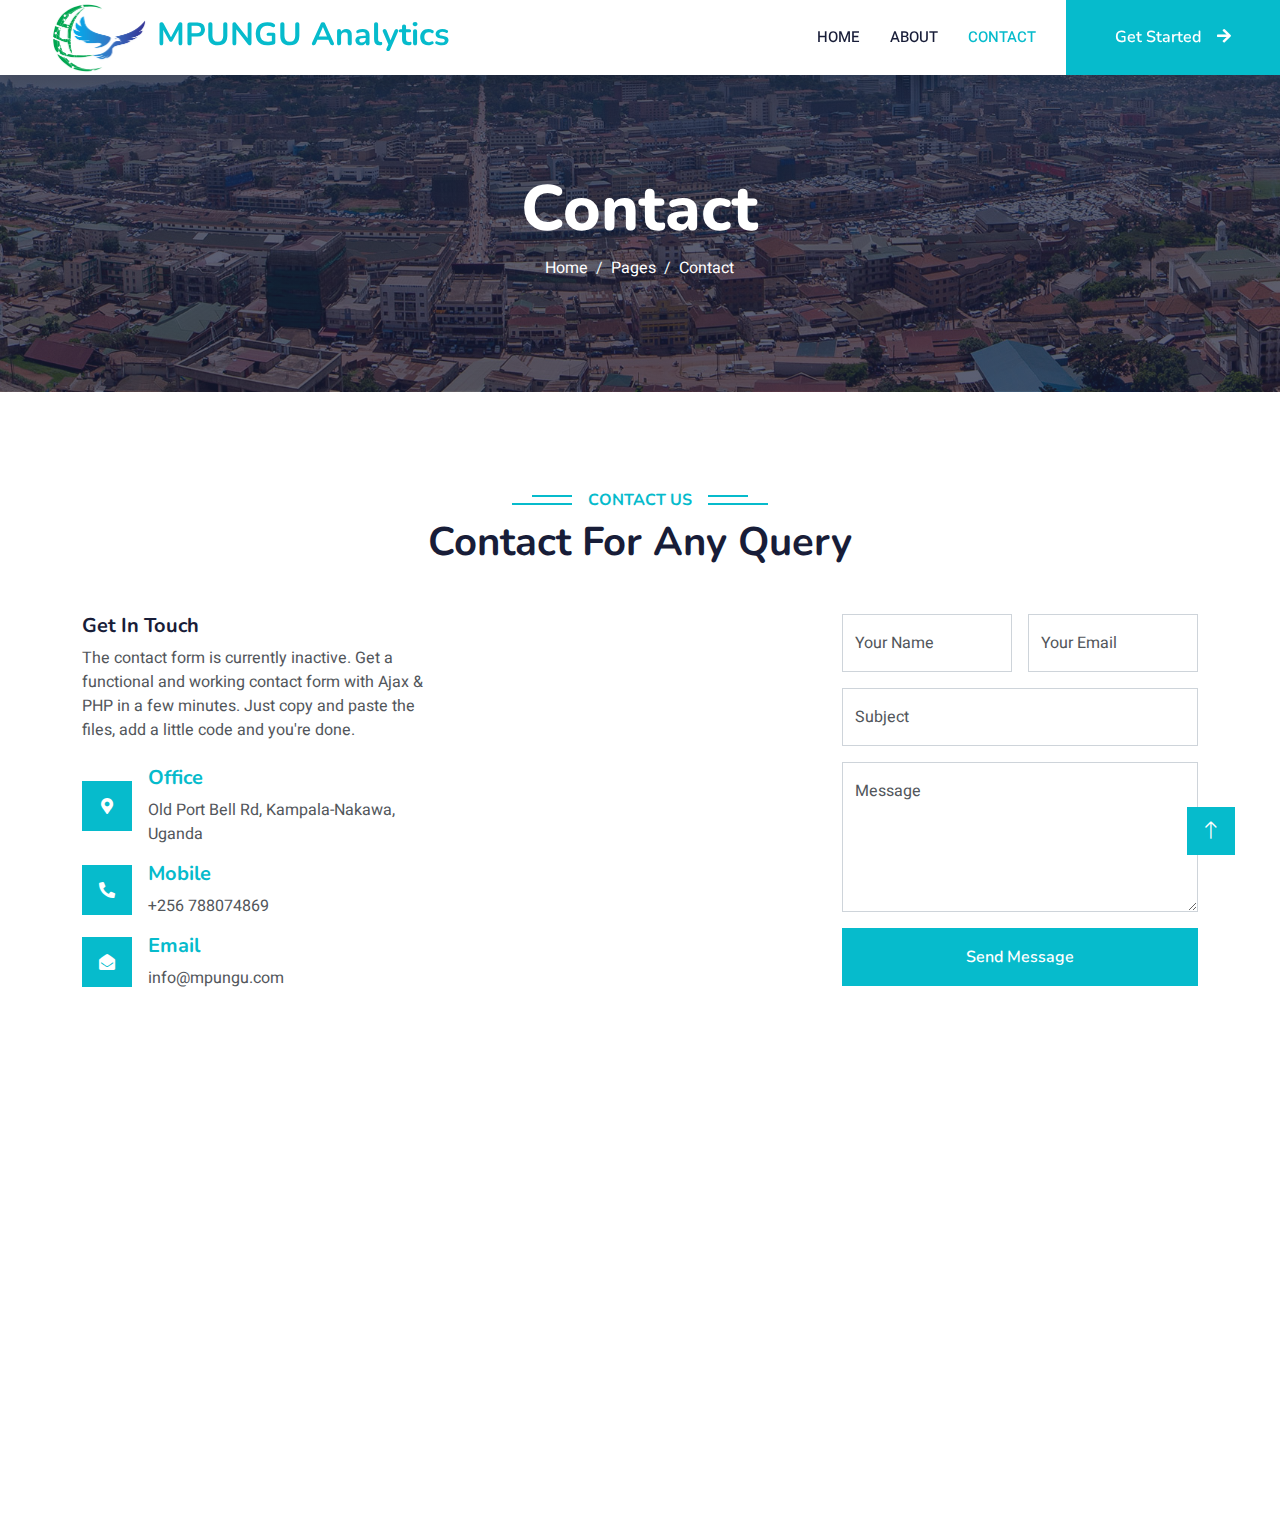
<file: contact.html>
<!DOCTYPE html>
<html lang="en">

<head>
    <meta charset="utf-8">
    <title>Mpungu Market Analysis</title>
    <meta content="width=device-width, initial-scale=1.0" name="viewport">
    <meta content="" name="keywords">
    <meta content="" name="description">

    <!-- Favicon -->
    <link href="img/favicon.ico" rel="icon">

    <!-- Google Web Fonts -->
    <link rel="preconnect" href="https://fonts.googleapis.com">
    <link rel="preconnect" href="https://fonts.gstatic.com" crossorigin>
    <link href="https://fonts.googleapis.com/css2?family=Heebo:wght@400;500;600&family=Nunito:wght@600;700;800&display=swap" rel="stylesheet">

    <!-- Icon Font Stylesheet -->
    <link href="https://cdnjs.cloudflare.com/ajax/libs/font-awesome/5.10.0/css/all.min.css" rel="stylesheet">
    <link href="https://cdn.jsdelivr.net/npm/bootstrap-icons@1.4.1/font/bootstrap-icons.css" rel="stylesheet">

    <!-- Libraries Stylesheet -->
    <link href="lib/animate/animate.min.css" rel="stylesheet">
    <link href="lib/owlcarousel/assets/owl.carousel.min.css" rel="stylesheet">

    <!-- Customized Bootstrap Stylesheet -->
    <link href="css/bootstrap.min.css" rel="stylesheet">

    <!-- Template Stylesheet -->
    <link href="css/style.css" rel="stylesheet">
</head>

<body>
    <!-- Spinner Start -->
    <div id="spinner" class="show bg-white position-fixed translate-middle w-100 vh-100 top-50 start-50 d-flex align-items-center justify-content-center">
        <div class="spinner-border text-primary" style="width: 3rem; height: 3rem;" role="status">
            <span class="sr-only">Loading...</span>
        </div>
    </div>
    <!-- Spinner End -->


    <!-- Navbar Start -->
    <nav class="navbar navbar-expand-lg bg-white navbar-light shadow sticky-top p-0">
        <a href="index.html" class="navbar-brand d-flex align-items-center px-4 px-lg-5">
            <h2 class="m-0 text-primary"><img src="img/mpungu_logo.png" style="max-width: 100px;">    </i>MPUNGU Analytics</h2>
        </a>
        <button type="button" class="navbar-toggler me-4" data-bs-toggle="collapse" data-bs-target="#navbarCollapse">
            <span class="navbar-toggler-icon"></span>
        </button>
        <div class="collapse navbar-collapse" id="navbarCollapse">
            <div class="navbar-nav ms-auto p-4 p-lg-0">
                <a href="index.html" class="nav-item nav-link">Home</a>
                <a href="about.html" class="nav-item nav-link">About</a>
                <a href="contact.html" class="nav-item nav-link active">Contact</a>
            </div>
            <a href="" class="btn btn-primary py-4 px-lg-5 d-none d-lg-block">Get Started<i class="fa fa-arrow-right ms-3"></i></a>
        </div>
    </nav>
    <!-- Navbar End -->


    <!-- Header Start -->
    <div class="container-fluid bg-primary py-5 mb-5 page-header">
        <div class="container py-5">
            <div class="row justify-content-center">
                <div class="col-lg-10 text-center">
                    <h1 class="display-3 text-white animated slideInDown">Contact</h1>
                    <nav aria-label="breadcrumb">
                        <ol class="breadcrumb justify-content-center">
                            <li class="breadcrumb-item"><a class="text-white" href="#">Home</a></li>
                            <li class="breadcrumb-item"><a class="text-white" href="#">Pages</a></li>
                            <li class="breadcrumb-item text-white active" aria-current="page">Contact</li>
                        </ol>
                    </nav>
                </div>
            </div>
        </div>
    </div>
    <!-- Header End -->


    <!-- Contact Start -->
    <div class="container-xxl py-5">
        <div class="container">
            <div class="text-center wow fadeInUp" data-wow-delay="0.1s">
                <h6 class="section-title bg-white text-center text-primary px-3">Contact Us</h6>
                <h1 class="mb-5">Contact For Any Query</h1>
            </div>
            <div class="row g-4">
                <div class="col-lg-4 col-md-6 wow fadeInUp" data-wow-delay="0.1s">
                    <h5>Get In Touch</h5>
                    <p class="mb-4">The contact form is currently inactive. Get a functional and working contact form with Ajax & PHP in a few minutes. Just copy and paste the files, add a little code and you're done.</p>
                    <div class="d-flex align-items-center mb-3">
                        <div class="d-flex align-items-center justify-content-center flex-shrink-0 bg-primary" style="width: 50px; height: 50px;">
                            <i class="fa fa-map-marker-alt text-white"></i>
                        </div>
                        <div class="ms-3">
                            <h5 class="text-primary">Office</h5>
                            <p class="mb-0">Old Port Bell Rd, Kampala-Nakawa, Uganda</p>
                        </div>
                    </div>
                    <div class="d-flex align-items-center mb-3">
                        <div class="d-flex align-items-center justify-content-center flex-shrink-0 bg-primary" style="width: 50px; height: 50px;">
                            <i class="fa fa-phone-alt text-white"></i>
                        </div>
                        <div class="ms-3">
                            <h5 class="text-primary">Mobile</h5>
                            <p class="mb-0">+256 788074869</p>
                        </div>
                    </div>
                    <div class="d-flex align-items-center">
                        <div class="d-flex align-items-center justify-content-center flex-shrink-0 bg-primary" style="width: 50px; height: 50px;">
                            <i class="fa fa-envelope-open text-white"></i>
                        </div>
                        <div class="ms-3">
                            <h5 class="text-primary">Email</h5>
                            <p class="mb-0">info@mpungu.com</p>
                        </div>
                    </div>
                </div>
                <div class="col-lg-4 col-md-6 wow fadeInUp" data-wow-delay="0.3s">
                    <iframe class="position-relative rounded w-100 h-100"
                    src="https://www.google.com/maps/embed?pb=!1m18!1m12!1m3!1d1186.160600788878!2d32.61395702631418!3d0.3288012494408244!2m3!1f0!2f0!3f0!3m2!1i1024!2i768!4f13.1!3m3!1m2!1s0x177dbb42c53a1d2d%3A0xd7d2ad8945566450!2sNATIONAL%20ICT%20INNOVATION%20HUB!5e0!3m2!1sen!2sug!4v1684999528594!5m2!1sen!2sug"
                        frameborder="0" style="min-height: 300px; border:0;" allowfullscreen="" aria-hidden="false"
                        tabindex="0"></iframe>
                </div>
                <div class="col-lg-4 col-md-12 wow fadeInUp" data-wow-delay="0.5s">
                    <form>
                        <div class="row g-3">
                            <div class="col-md-6">
                                <div class="form-floating">
                                    <input type="text" class="form-control" id="name" placeholder="Your Name">
                                    <label for="name">Your Name</label>
                                </div>
                            </div>
                            <div class="col-md-6">
                                <div class="form-floating">
                                    <input type="email" class="form-control" id="email" placeholder="Your Email">
                                    <label for="email">Your Email</label>
                                </div>
                            </div>
                            <div class="col-12">
                                <div class="form-floating">
                                    <input type="text" class="form-control" id="subject" placeholder="Subject">
                                    <label for="subject">Subject</label>
                                </div>
                            </div>
                            <div class="col-12">
                                <div class="form-floating">
                                    <textarea class="form-control" placeholder="Leave a message here" id="message" style="height: 150px"></textarea>
                                    <label for="message">Message</label>
                                </div>
                            </div>
                            <div class="col-12">
                                <button class="btn btn-primary w-100 py-3" type="submit">Send Message</button>
                            </div>
                        </div>
                    </form>
                </div>
            </div>
        </div>
    </div>
    <!-- Contact End -->


    <!-- Footer Start -->
    <div class="container-fluid bg-dark text-light footer pt-5 mt-5 wow fadeIn" data-wow-delay="0.1s">
        <div class="container py-5">
            <div class="row g-5">
                <div class="col-lg-3 col-md-6">
                    <h4 class="text-white mb-3">Quick Link</h4>
                    <a class="btn btn-link" href="">About Us</a>
                    <a class="btn btn-link" href="">Contact Us</a>
                    <a class="btn btn-link" href="">Privacy Policy</a>
                    <a class="btn btn-link" href="">Terms & Condition</a>
                    <a class="btn btn-link" href="">FAQs & Help</a>
                </div>
                <div class="col-lg-3 col-md-6">
                    <h4 class="text-white mb-3">Contact</h4>
                    <p class="mb-2"><i class="fa fa-map-marker-alt me-3"></i>Old Port Bell Rd, Kampala-Nakawa, Uganda</p>
                    <p class="mb-2"><i class="fa fa-phone-alt me-3"></i>+256 788074869</p>
                    <p class="mb-2"><i class="fa fa-envelope me-3"></i>info@mpungu.com</p>
                    <div class="d-flex pt-2">
                        <a class="btn btn-outline-light btn-social" href=""><i class="fab fa-twitter"></i></a>
                        <a class="btn btn-outline-light btn-social" href=""><i class="fab fa-facebook-f"></i></a>
                        <a class="btn btn-outline-light btn-social" href=""><i class="fab fa-youtube"></i></a>
                        <a class="btn btn-outline-light btn-social" href=""><i class="fab fa-linkedin-in"></i></a>
                    </div>
                </div>
                <div class="col-lg-3 col-md-6">
                    <h4 class="text-white mb-3">Newsletter</h4>
                    <p>Dolor amet sit justo amet elitr clita ipsum elitr est.</p>
                    <div class="position-relative mx-auto" style="max-width: 400px;">
                        <input class="form-control border-0 w-100 py-3 ps-4 pe-5" type="text" placeholder="Your email">
                        <button type="button" class="btn btn-primary py-2 position-absolute top-0 end-0 mt-2 me-2">SignUp</button>
                    </div>
                </div>
            </div>
        </div>
        <div class="container">
            <div class="copyright">
                <div class="row">
                    <div class="col-md-6 text-center text-md-start mb-3 mb-md-0">
                        &copy; <a class="border-bottom" href="#">Mpungu Market Analysis</a>, All Right Reserved.

                        <!--/*** This template is free as long as you keep the footer author’s credit link/attribution link/backlink. If you'd like to use the template without the footer author’s credit link/attribution link/backlink, you can purchase the Credit Removal License from "https://htmlcodex.com/credit-removal". Thank you for your support. ***/-->
                        Designed By <a class="border-bottom" href="https://microfusetechnologies.com">Microfuse Computer Technologies</a>
                    </div>
                    <div class="col-md-6 text-center text-md-end">
                        <div class="footer-menu">
                            <a href="">Home</a>
                            <a href="">Cookies</a>
                            <a href="">Help</a>
                            <a href="">FQAs</a>
                        </div>
                    </div>
                </div>
            </div>
        </div>
    </div>
    <!-- Footer End -->


    <!-- Back to Top -->
    <a href="#" class="btn btn-lg btn-primary btn-lg-square back-to-top"><i class="bi bi-arrow-up"></i></a>


    <!-- JavaScript Libraries -->
    <script src="https://code.jquery.com/jquery-3.4.1.min.js"></script>
    <script src="https://cdn.jsdelivr.net/npm/bootstrap@5.0.0/dist/js/bootstrap.bundle.min.js"></script>
    <script src="lib/wow/wow.min.js"></script>
    <script src="lib/easing/easing.min.js"></script>
    <script src="lib/waypoints/waypoints.min.js"></script>
    <script src="lib/owlcarousel/owl.carousel.min.js"></script>

    <!-- Template Javascript -->
    <script src="js/main.js"></script>
</body>

</html>
</file>
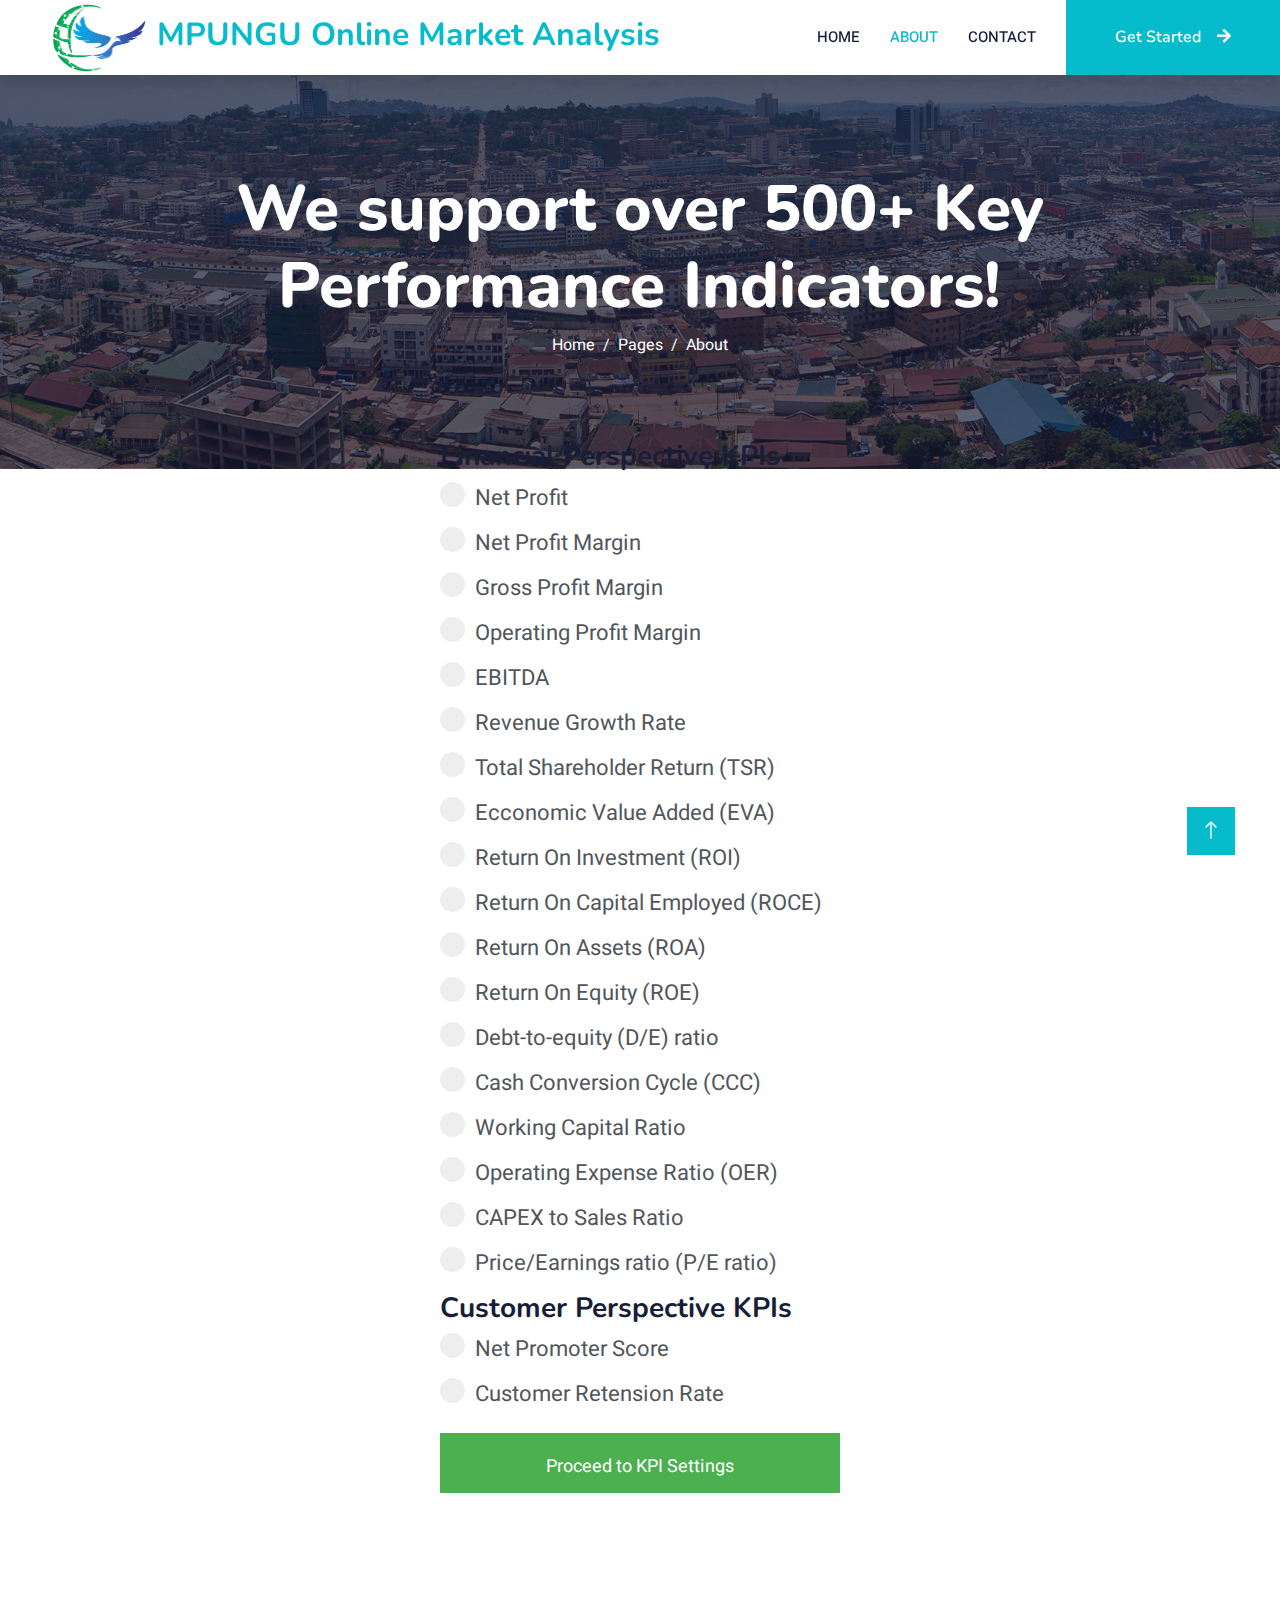
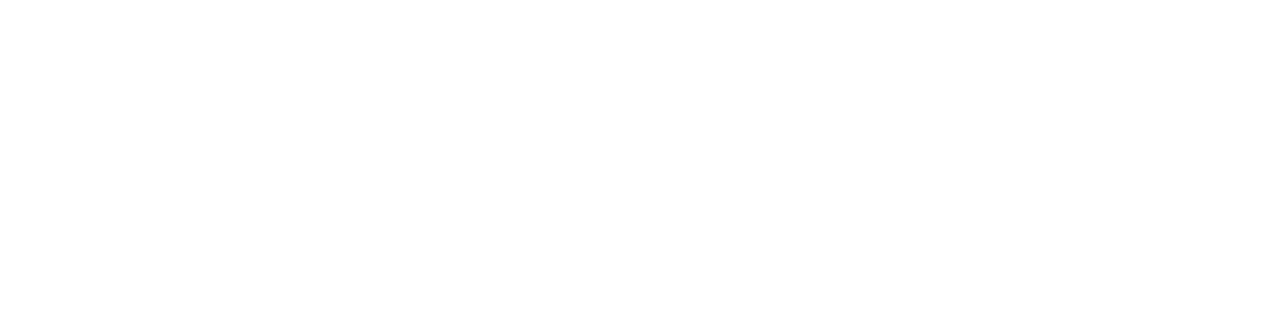
<file: get_started_select_kpi.html>
<!DOCTYPE html>
<html lang="en">

<head>
    <meta charset="utf-8">
    <title>Mpungu Market Analysis</title>
    <meta content="width=device-width, initial-scale=1.0" name="viewport">
    <meta content="" name="keywords">
    <meta content="" name="description">

    <!-- Favicon -->
    <link href="img/favicon.ico" rel="icon">

    <!-- Google Web Fonts -->
    <link rel="preconnect" href="https://fonts.googleapis.com">
    <link rel="preconnect" href="https://fonts.gstatic.com" crossorigin>
    <link href="https://fonts.googleapis.com/css2?family=Heebo:wght@400;500;600&family=Nunito:wght@600;700;800&display=swap" rel="stylesheet">

    <!-- Icon Font Stylesheet -->
    <link href="https://cdnjs.cloudflare.com/ajax/libs/font-awesome/5.10.0/css/all.min.css" rel="stylesheet">
    <link href="https://cdn.jsdelivr.net/npm/bootstrap-icons@1.4.1/font/bootstrap-icons.css" rel="stylesheet">

    <!-- Libraries Stylesheet -->
    <link href="lib/animate/animate.min.css" rel="stylesheet">
    <link href="lib/owlcarousel/assets/owl.carousel.min.css" rel="stylesheet">

    <!-- Customized Bootstrap Stylesheet -->
    <link href="css/bootstrap.min.css" rel="stylesheet">

    <!-- Template Stylesheet -->
    <link href="css/style.css" rel="stylesheet">
</head>

<body>
    <!-- Spinner Start -->
    <div id="spinner" class="show bg-white position-fixed translate-middle w-100 vh-100 top-50 start-50 d-flex align-items-center justify-content-center">
        <div class="spinner-border text-primary" style="width: 3rem; height: 3rem;" role="status">
            <span class="sr-only">Loading...</span>
        </div>
    </div>
    <!-- Spinner End -->


    <!-- Navbar Start -->
    <nav class="navbar navbar-expand-lg bg-white navbar-light shadow sticky-top p-0">
        <a href="index.html" class="navbar-brand d-flex align-items-center px-4 px-lg-5">
            <h2 class="m-0 text-primary"><img src="img/mpungu_logo.png" style="max-width: 100px;">    </i>MPUNGU Online Market Analysis</h2>
        </a>
        <button type="button" class="navbar-toggler me-4" data-bs-toggle="collapse" data-bs-target="#navbarCollapse">
            <span class="navbar-toggler-icon"></span>
        </button>
        <div class="collapse navbar-collapse" id="navbarCollapse">
            <div class="navbar-nav ms-auto p-4 p-lg-0">
                <a href="index.html" class="nav-item nav-link">Home</a>
                <a href="about.html" class="nav-item nav-link active">About</a>
                <a href="contact.html" class="nav-item nav-link">Contact</a>
            </div>
            <a href="" class="btn btn-primary py-4 px-lg-5 d-none d-lg-block">Get Started<i class="fa fa-arrow-right ms-3"></i></a>
        </div>
    </nav>
    <!-- Navbar End -->


    <!-- Header Start -->
    <div class="container-fluid bg-primary py-5 mb-5 page-header">
        <div class="container py-5">
            <div class="row justify-content-center">
                <div class="col-lg-10 text-center">
                    <h1 class="display-3 text-white animated slideInDown">We support over 500+ Key Performance Indicators!</h1>
                    <nav aria-label="breadcrumb">
                        <ol class="breadcrumb justify-content-center">
                            <li class="breadcrumb-item"><a class="text-white" href="#">Home</a></li>
                            <li class="breadcrumb-item"><a class="text-white" href="#">Pages</a></li>
                            <li class="breadcrumb-item text-white active" aria-current="page">About</li>
                        </ol>
                    </nav>
                </div>
            </div>
        </div>
    </div>
    <!-- Header End -->
    <link href="get_started_select_kpi.css" rel="stylesheet">
    <section class="kpi_div">
    <div>
        <h3>Financial Perspective KPIs</h3>
        <div>
            <label class="radio_btn_container">
                <input type="radio" name="kpi" value="_K_P_Is/net-profit.html"> Net Profit
                <span class="checkmark"></span>
            </label>
            <label class="radio_btn_container">
                <input type="radio" name="kpi" value="_K_P_Is/net-profit-margin.html"> Net Profit Margin
                <span class="checkmark"></span>
            </label>
            <label class="radio_btn_container">
                <input type="radio" name="kpi" value="_K_P_Is/gross-profit-margin.html"> Gross Profit Margin
                <span class="checkmark"></span>
            </label>
            <label class="radio_btn_container">
                <input type="radio" name="kpi" value="_K_P_Is/operating-profit-margin.html"> Operating Profit Margin
                <span class="checkmark"></span>
            </label>
            <label class="radio_btn_container">
                <input type="radio" name="kpi" value="customer-acquisition-cost.html"> EBITDA
                <span class="checkmark"></span>
            </label>
            <label class="radio_btn_container">
                <input type="radio" name="kpi" value="customer-acquisition-cost.html"> Revenue Growth Rate
                <span class="checkmark"></span>
            </label>
            <label class="radio_btn_container">
                <input type="radio" name="kpi" value="customer-acquisition-cost.html"> Total Shareholder Return (TSR)
                <span class="checkmark"></span>
            </label>
            <label class="radio_btn_container">
                <input type="radio" name="kpi" value="customer-acquisition-cost.html"> Ecconomic Value Added (EVA)
                <span class="checkmark"></span>
            </label>
            <label class="radio_btn_container">
                <input type="radio" name="kpi" value="customer-acquisition-cost.html"> Return On Investment (ROI)
                <span class="checkmark"></span>
            </label>
            <label class="radio_btn_container">
                <input type="radio" name="kpi" value="customer-acquisition-cost.html"> Return On Capital Employed (ROCE)
                <span class="checkmark"></span>
            </label>
            <label class="radio_btn_container">
                <input type="radio" name="kpi" value="customer-acquisition-cost.html"> Return On Assets (ROA)
                <span class="checkmark"></span>
            </label>
            <label class="radio_btn_container">
                <input type="radio" name="kpi" value="customer-acquisition-cost.html"> Return On Equity (ROE)
                <span class="checkmark"></span>
            </label>
            <label class="radio_btn_container">
                <input type="radio" name="kpi" value="customer-acquisition-cost.html"> Debt-to-equity (D/E) ratio
                <span class="checkmark"></span>
            </label>
            <label class="radio_btn_container">
                <input type="radio" name="kpi" value="customer-acquisition-cost.html"> Cash Conversion Cycle (CCC)
                <span class="checkmark"></span>
            </label>
            <label class="radio_btn_container">
                <input type="radio" name="kpi" value="customer-acquisition-cost.html"> Working Capital Ratio
                <span class="checkmark"></span>
            </label>
            <label class="radio_btn_container">
                <input type="radio" name="kpi" value="customer-acquisition-cost.html"> Operating Expense Ratio (OER)
                <span class="checkmark"></span>
            </label>
            <label class="radio_btn_container">
                <input type="radio" name="kpi" value="customer-acquisition-cost.html"> CAPEX to Sales Ratio
                <span class="checkmark"></span>
            </label>
            <label class="radio_btn_container">
                <input type="radio" name="kpi" value="customer-acquisition-cost.html"> Price/Earnings ratio (P/E ratio)
                <span class="checkmark"></span>
            </label>
            <h3>Customer Perspective KPIs</h3>
            <label class="radio_btn_container">
                <input type="radio" name="kpi" value="customer-acquisition-cost.html"> Net Promoter Score
                <span class="checkmark"></span>
            </label>
            <label class="radio_btn_container">
                <input type="radio" name="kpi" value="customer-acquisition-cost.html"> Customer Retension Rate
                <span class="checkmark"></span>
            </label>
        </div>

        <button id="select-btn" class="proceed_button">Proceed to KPI Settings</button> 

        <script src="get_started_select_kpi.js"></script>
    </div>
    </section>

    <!-- Footer Start -->
    <div class="container-fluid bg-dark text-light footer pt-5 mt-5 wow fadeIn" data-wow-delay="0.1s">
        <div class="container py-5">
            <div class="row g-5">
                <div class="col-lg-3 col-md-6">
                    <h4 class="text-white mb-3">Quick Link</h4>
                    <a class="btn btn-link" href="">About Us</a>
                    <a class="btn btn-link" href="">Contact Us</a>
                    <a class="btn btn-link" href="">Privacy Policy</a>
                    <a class="btn btn-link" href="">Terms & Condition</a>
                    <a class="btn btn-link" href="">FAQs & Help</a>
                </div>
                <div class="col-lg-3 col-md-6">
                    <h4 class="text-white mb-3">Contact</h4>
                    <p class="mb-2"><i class="fa fa-map-marker-alt me-3"></i>Old Port Bell Rd, Kampala-Nakawa, Uganda</p>
                    <p class="mb-2"><i class="fa fa-phone-alt me-3"></i>+256 345 67890</p>
                    <p class="mb-2"><i class="fa fa-envelope me-3"></i>info@mpungu.com</p>
                    <div class="d-flex pt-2">
                        <a class="btn btn-outline-light btn-social" href=""><i class="fab fa-twitter"></i></a>
                        <a class="btn btn-outline-light btn-social" href=""><i class="fab fa-facebook-f"></i></a>
                        <a class="btn btn-outline-light btn-social" href=""><i class="fab fa-youtube"></i></a>
                        <a class="btn btn-outline-light btn-social" href=""><i class="fab fa-linkedin-in"></i></a>
                    </div>
                </div>
                <div class="col-lg-3 col-md-6">
                    <h4 class="text-white mb-3">Newsletter</h4>
                    <p>Dolor amet sit justo amet elitr clita ipsum elitr est.</p>
                    <div class="position-relative mx-auto" style="max-width: 400px;">
                        <input class="form-control border-0 w-100 py-3 ps-4 pe-5" type="text" placeholder="Your email">
                        <button type="button" class="btn btn-primary py-2 position-absolute top-0 end-0 mt-2 me-2">SignUp</button>
                    </div>
                </div>
            </div>
        </div>
        <div class="container">
            <div class="copyright">
                <div class="row">
                    <div class="col-md-6 text-center text-md-start mb-3 mb-md-0">
                        &copy; <a class="border-bottom" href="#">Mpungu Market Analysis</a>, All Right Reserved.

                        <!--/*** This template is free as long as you keep the footer author’s credit link/attribution link/backlink. If you'd like to use the template without the footer author’s credit link/attribution link/backlink, you can purchase the Credit Removal License from "https://htmlcodex.com/credit-removal". Thank you for your support. ***/-->
                        Designed By <a class="border-bottom" href="https://microfusetechnologies.com">Microfuse Computer Technologies</a>
                    </div>
                    <div class="col-md-6 text-center text-md-end">
                        <div class="footer-menu">
                            <a href="">Home</a>
                            <a href="">Cookies</a>
                            <a href="">Help</a>
                            <a href="">FQAs</a>
                        </div>
                    </div>
                </div>
            </div>
        </div>
    </div>
    <!-- Footer End -->


    <!-- Back to Top -->
    <a href="#" class="btn btn-lg btn-primary btn-lg-square back-to-top"><i class="bi bi-arrow-up"></i></a>


    <!-- JavaScript Libraries -->
    <script src="https://code.jquery.com/jquery-3.4.1.min.js"></script>
    <script src="https://cdn.jsdelivr.net/npm/bootstrap@5.0.0/dist/js/bootstrap.bundle.min.js"></script>
    <script src="lib/wow/wow.min.js"></script>
    <script src="lib/easing/easing.min.js"></script>
    <script src="lib/waypoints/waypoints.min.js"></script>
    <script src="lib/owlcarousel/owl.carousel.min.js"></script>

    <!-- Template Javascript -->
    <script src="js/main.js"></script>
</body>

</html>
</file>
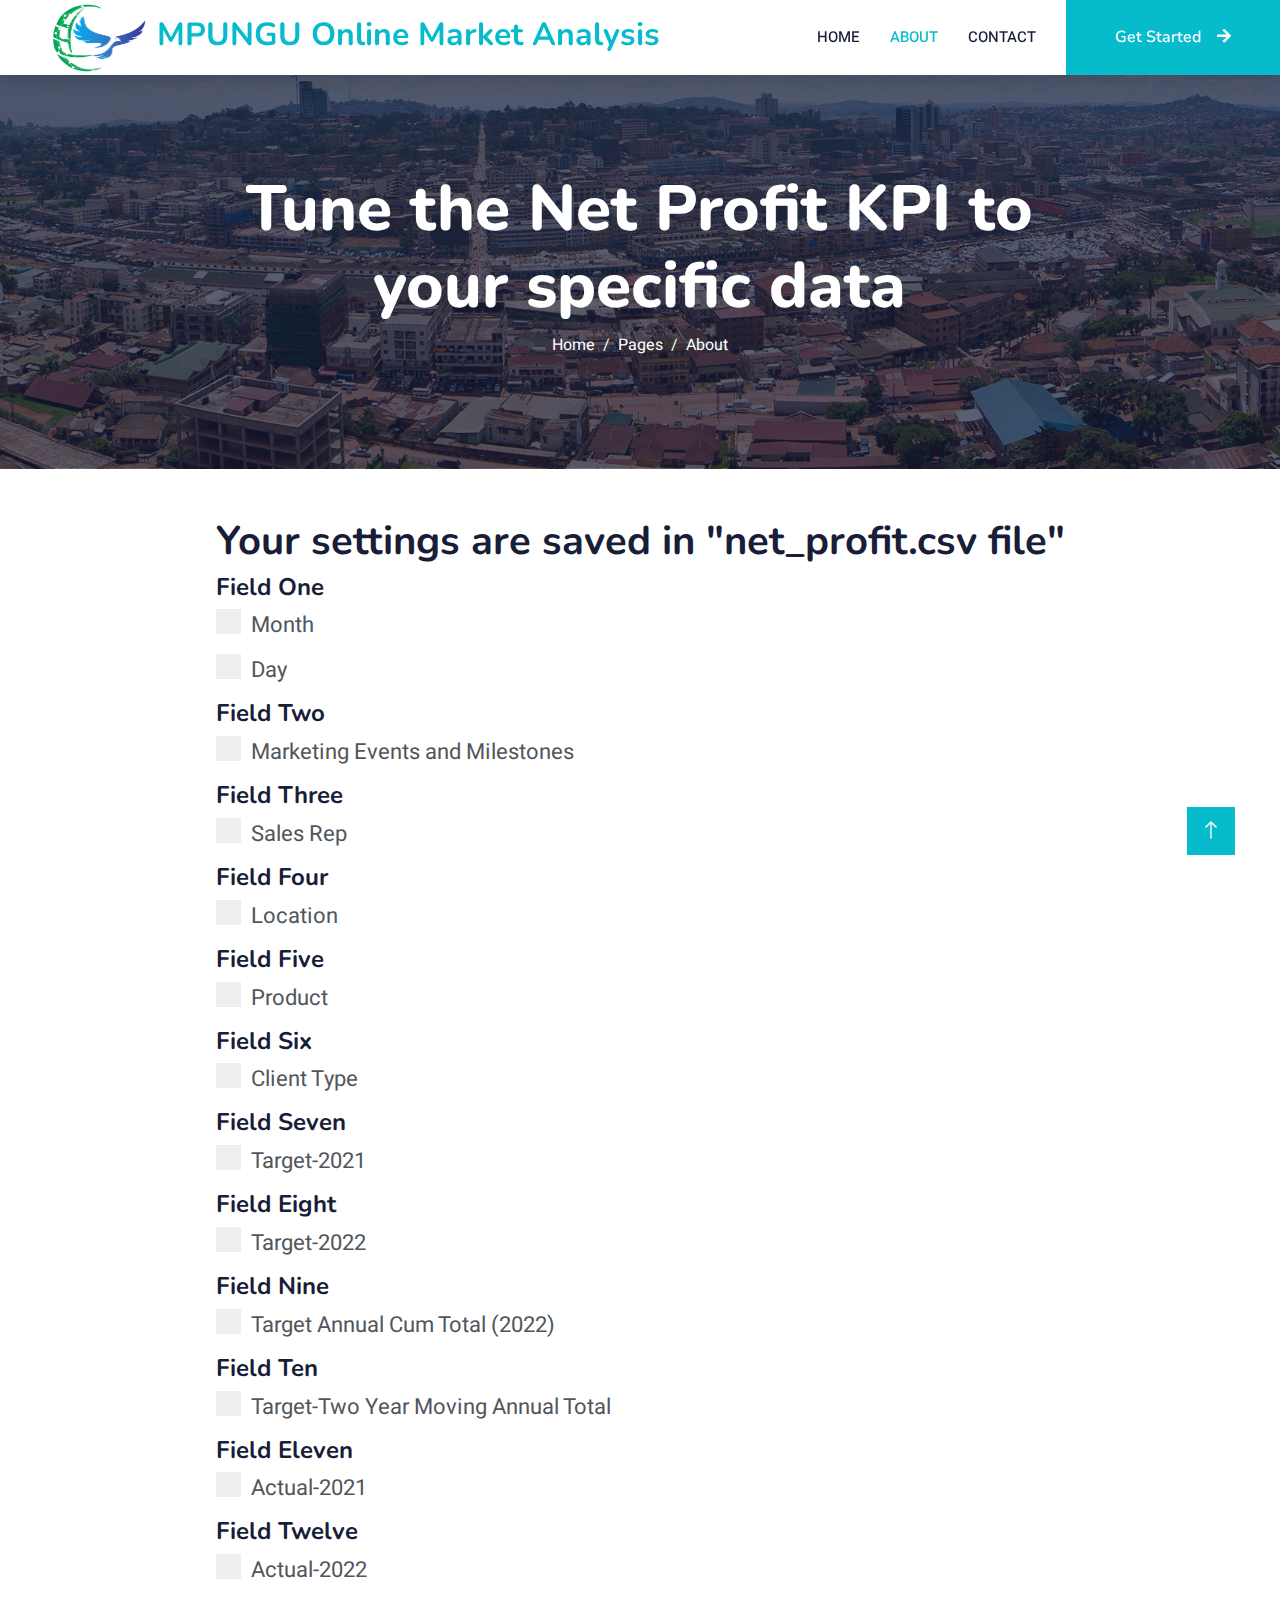
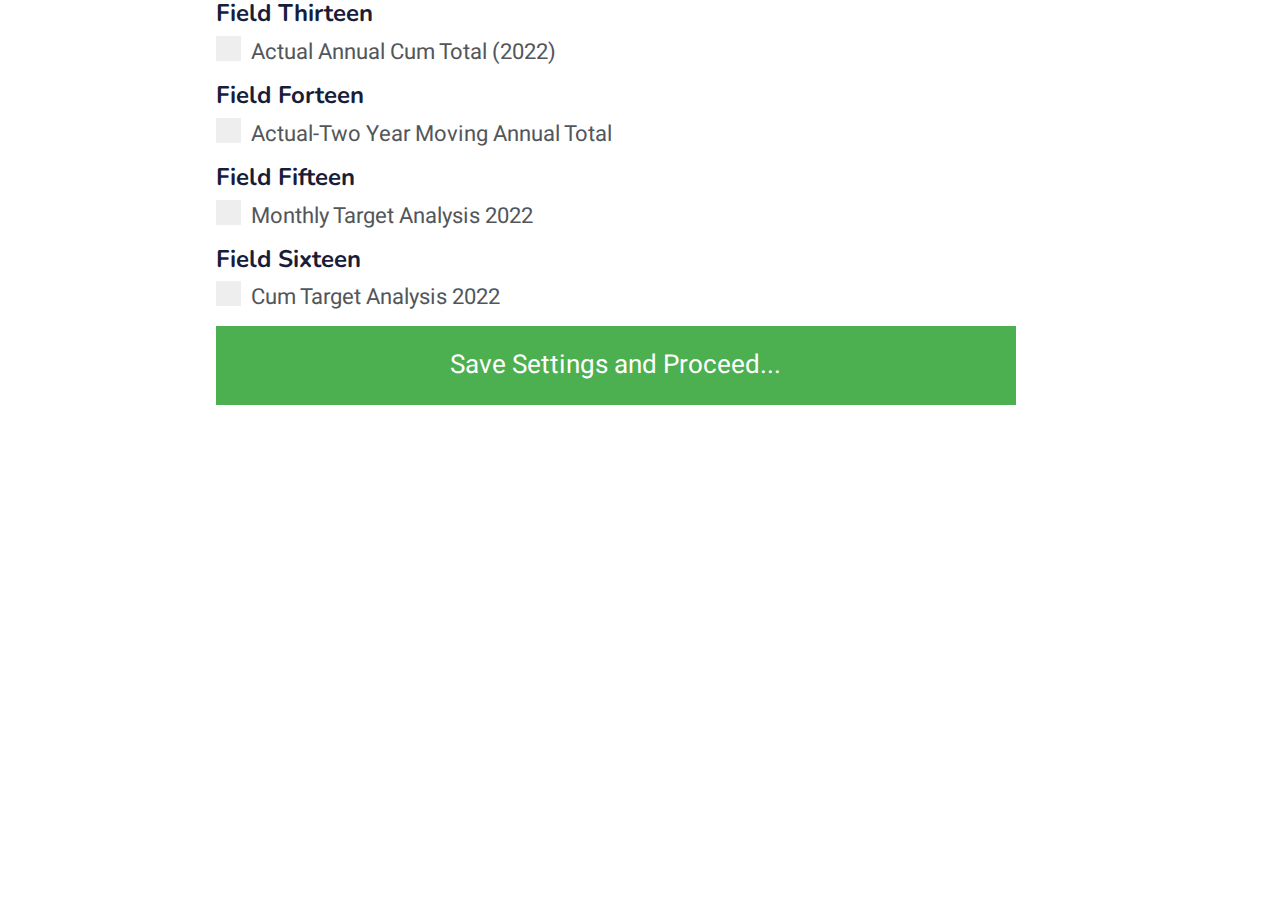
<file: _K_P_Is/net-profit.html>
<!DOCTYPE html>
<html lang="en">

<head>
    <meta charset="utf-8">
    <title>Mpungu Market Analysis</title>
    <meta content="width=device-width, initial-scale=1.0" name="viewport">
    <meta content="" name="keywords">
    <meta content="" name="description">

    <!-- Favicon -->
    <link href="../img/favicon.ico" rel="icon">

    <!-- Google Web Fonts -->
    <link rel="preconnect" href="https://fonts.googleapis.com">
    <link rel="preconnect" href="https://fonts.gstatic.com" crossorigin>
    <link href="https://fonts.googleapis.com/css2?family=Heebo:wght@400;500;600&family=Nunito:wght@600;700;800&display=swap" rel="stylesheet">

    <!-- Icon Font Stylesheet -->
    <link href="https://cdnjs.cloudflare.com/ajax/libs/font-awesome/5.10.0/css/all.min.css" rel="stylesheet">
    <link href="https://cdn.jsdelivr.net/npm/bootstrap-icons@1.4.1/font/bootstrap-icons.css" rel="stylesheet">

    <!-- Libraries Stylesheet -->
    <link href="../lib/animate/animate.min.css" rel="stylesheet">
    <link href="../lib/owlcarousel/assets/owl.carousel.min.css" rel="stylesheet">

    <!-- Customized Bootstrap Stylesheet -->
    <link href="../css/bootstrap.min.css" rel="stylesheet">

    <!-- Template Stylesheet -->
    <link href="../css/style.css" rel="stylesheet">
</head>

<body>
    <!-- Spinner Start -->
    <div id="spinner" class="show bg-white position-fixed translate-middle w-100 vh-100 top-50 start-50 d-flex align-items-center justify-content-center">
        <div class="spinner-border text-primary" style="width: 3rem; height: 3rem;" role="status">
            <span class="sr-only">Loading...</span>
        </div>
    </div>
    <!-- Spinner End -->


    <!-- Navbar Start -->
    <nav class="navbar navbar-expand-lg bg-white navbar-light shadow sticky-top p-0">
        <a href="../index.html" class="navbar-brand d-flex align-items-center px-4 px-lg-5">
            <h2 class="m-0 text-primary"><img src="../img/mpungu_logo.png" style="max-width: 100px;">    </i>MPUNGU Online Market Analysis</h2>
        </a>
        <button type="button" class="navbar-toggler me-4" data-bs-toggle="collapse" data-bs-target="#navbarCollapse">
            <span class="navbar-toggler-icon"></span>
        </button>
        <div class="collapse navbar-collapse" id="navbarCollapse">
            <div class="navbar-nav ms-auto p-4 p-lg-0">
                <a href="../index.html" class="nav-item nav-link">Home</a>
                <a href="../about.html" class="nav-item nav-link active">About</a>
                <a href="../contact.html" class="nav-item nav-link">Contact</a>
            </div>
            <a href="" class="btn btn-primary py-4 px-lg-5 d-none d-lg-block">Get Started<i class="fa fa-arrow-right ms-3"></i></a>
        </div>
    </nav>
    <!-- Navbar End -->


    <!-- Header Start -->
    <div class="container-fluid bg-primary py-5 mb-5 page-header">
        <div class="container py-5">
            <div class="row justify-content-center">
                <div class="col-lg-10 text-center">
                    <h1 class="display-3 text-white animated slideInDown">Tune the Net Profit KPI to your specific data</h1>
                    <nav aria-label="breadcrumb">
                        <ol class="breadcrumb justify-content-center">
                            <li class="breadcrumb-item"><a class="text-white" href="#">Home</a></li>
                            <li class="breadcrumb-item"><a class="text-white" href="#">Pages</a></li>
                            <li class="breadcrumb-item text-white active" aria-current="page">About</li>
                        </ol>
                    </nav>
                </div>
            </div>
        </div>
    </div>
    <!-- Header End -->
    <link href="kpis_style.css" rel="stylesheet">
    <section class="kpi_div">
        <div>
            <h1>Your settings are saved in "net_profit.csv file"</h1>
            <h4>Field One</h4>
            <label class="check_box_container">
                <input type="checkbox" name="kpi" value="Month"> Month
                <span class="checkmark"></span>
            </label>
            <label class="check_box_container">
                <input type="checkbox" name="kpi" value="Day"> Day
                <span class="checkmark"></span>
            </label>
            <h4>Field Two</h4>
            <label class="check_box_container">
                <input type="checkbox" name="kpi" value="Marketing Events and Milestones"> Marketing Events and Milestones
                <span class="checkmark"></span>
            </label>
            <h4>Field Three</h4>
            <label class="check_box_container">
                <input type="checkbox" name="kpi" value="Sales Rep"> Sales Rep
                <span class="checkmark"></span>
            </label>
            <h4>Field Four</h4>
            <label class="check_box_container">
                <input type="checkbox" name="kpi" value="Location"> Location
                <span class="checkmark"></span>
            </label>
            <h4>Field Five</h4>
            <label class="check_box_container">
                <input type="checkbox" name="kpi" value="Product"> Product
                <span class="checkmark"></span>
            </label>
            <h4>Field Six</h4>
            <label class="check_box_container">
                <input type="checkbox" name="kpi" value="Client Type"> Client Type
                <span class="checkmark"></span>
            </label>
            <h4>Field Seven</h4>
            <label class="check_box_container">
                <input type="checkbox" name="kpi" value="Target-2021"> Target-2021
                <span class="checkmark"></span>
            </label>
            <h4>Field Eight</h4>
            <label class="check_box_container">
                <input type="checkbox" name="kpi" value="Target-2022"> Target-2022
                <span class="checkmark"></span>
            </label>
            <h4>Field Nine</h4>
            <label class="check_box_container">
                <input type="checkbox" name="kpi" value="Target Annual Cum Total (2022)"> Target Annual Cum Total (2022)
                <span class="checkmark"></span>
            </label>
            <h4>Field Ten</h4>
            <label class="check_box_container">
                <input type="checkbox" name="kpi" value="Target-Two Year Moving Annual Total"> Target-Two Year Moving Annual Total
                <span class="checkmark"></span>
            </label>
            <h4>Field Eleven</h4>
            <label class="check_box_container">
                <input type="checkbox" name="kpi" value="Actual-2021"> Actual-2021
                <span class="checkmark"></span>
            </label>
            <h4>Field Twelve</h4>
            <label class="check_box_container">
                <input type="checkbox" name="kpi" value="Actual-2022"> Actual-2022
                <span class="checkmark"></span>
            </label>
            <h4>Field Thirteen</h4>
            <label class="check_box_container">
                <input type="checkbox" name="kpi" value="Actual Annual Cum Total (2022)"> Actual Annual Cum Total (2022)
                <span class="checkmark"></span>
            </label>
            <h4>Field Forteen</h4>
            <label class="check_box_container">
                <input type="checkbox" name="kpi" value="Actual-Two Year Moving Annual Total"> Actual-Two Year Moving Annual Total
                <span class="checkmark"></span>
            </label>
            <h4>Field Fifteen</h4>
            <label class="check_box_container">
                <input type="checkbox" name="kpi" value="Monthly Target Analysis 2022"> Monthly Target Analysis 2022
                <span class="checkmark"></span>
            </label>
            <h4>Field Sixteen</h4>
            <label class="check_box_container">
                <input type="checkbox" name="kpi" value="Cum Target Analysis 2022"> Cum Target Analysis 2022
                <span class="checkmark"></span>
            </label>
            
            <a href="../_Graph_Tool/_graph_tool.html"><button id="generate-btn" class="proceed_button">Save Settings and Proceed...</button></a>

            <script src="kpi_script.js"></script>
        </div>
    </section>

    <!-- Footer Start -->
    <div class="container-fluid bg-dark text-light footer pt-5 mt-5 wow fadeIn" data-wow-delay="0.1s">
        <div class="container py-5">
            <div class="row g-5">
                <div class="col-lg-3 col-md-6">
                    <h4 class="text-white mb-3">Quick Link</h4>
                    <a class="btn btn-link" href="">About Us</a>
                    <a class="btn btn-link" href="">Contact Us</a>
                    <a class="btn btn-link" href="">Privacy Policy</a>
                    <a class="btn btn-link" href="">Terms & Condition</a>
                    <a class="btn btn-link" href="">FAQs & Help</a>
                </div>
                <div class="col-lg-3 col-md-6">
                    <h4 class="text-white mb-3">Contact</h4>
                    <p class="mb-2"><i class="fa fa-map-marker-alt me-3"></i>Old Port Bell Rd, Kampala-Nakawa, Uganda</p>
                    <p class="mb-2"><i class="fa fa-phone-alt me-3"></i>+256 345 67890</p>
                    <p class="mb-2"><i class="fa fa-envelope me-3"></i>info@mpungu.com</p>
                    <div class="d-flex pt-2">
                        <a class="btn btn-outline-light btn-social" href=""><i class="fab fa-twitter"></i></a>
                        <a class="btn btn-outline-light btn-social" href=""><i class="fab fa-facebook-f"></i></a>
                        <a class="btn btn-outline-light btn-social" href=""><i class="fab fa-youtube"></i></a>
                        <a class="btn btn-outline-light btn-social" href=""><i class="fab fa-linkedin-in"></i></a>
                    </div>
                </div>
                <div class="col-lg-3 col-md-6">
                    <h4 class="text-white mb-3">Newsletter</h4>
                    <p>Dolor amet sit justo amet elitr clita ipsum elitr est.</p>
                    <div class="position-relative mx-auto" style="max-width: 400px;">
                        <input class="form-control border-0 w-100 py-3 ps-4 pe-5" type="text" placeholder="Your email">
                        <button type="button" class="btn btn-primary py-2 position-absolute top-0 end-0 mt-2 me-2">SignUp</button>
                    </div>
                </div>
            </div>
        </div>
        <div class="container">
            <div class="copyright">
                <div class="row">
                    <div class="col-md-6 text-center text-md-start mb-3 mb-md-0">
                        &copy; <a class="border-bottom" href="#">Mpungu Market Analysis</a>, All Right Reserved.

                        <!--/*** This template is free as long as you keep the footer author’s credit link/attribution link/backlink. If you'd like to use the template without the footer author’s credit link/attribution link/backlink, you can purchase the Credit Removal License from "https://htmlcodex.com/credit-removal". Thank you for your support. ***/-->
                        Designed By <a class="border-bottom" href="https://microfusetechnologies.com">Microfuse Computer Technologies</a>
                    </div>
                    <div class="col-md-6 text-center text-md-end">
                        <div class="footer-menu">
                            <a href="">Home</a>
                            <a href="">Cookies</a>
                            <a href="">Help</a>
                            <a href="">FQAs</a>
                        </div>
                    </div>
                </div>
            </div>
        </div>
    </div>
    <!-- Footer End -->


    <!-- Back to Top -->
    <a href="#" class="btn btn-lg btn-primary btn-lg-square back-to-top"><i class="bi bi-arrow-up"></i></a>


    <!-- JavaScript Libraries -->
    <script src="https://code.jquery.com/jquery-3.4.1.min.js"></script>
    <script src="https://cdn.jsdelivr.net/npm/bootstrap@5.0.0/dist/js/bootstrap.bundle.min.js"></script>
    <script src="../lib/wow/wow.min.js"></script>
    <script src="../lib/easing/easing.min.js"></script>
    <script src="../lib/waypoints/waypoints.min.js"></script>
    <script src="../lib/owlcarousel/owl.carousel.min.js"></script>

    <!-- Template Javascript -->
    <script src="../js/main.js"></script>
</body>

</html>
</file>
<file: css/style.css>
/********** Template CSS **********/
:root {
    --primary: #06BBCC;
    --light: #F0FBFC;
    --dark: #181d38;
}

.fw-medium {
    font-weight: 600 !important;
}

.fw-semi-bold {
    font-weight: 700 !important;
}

.back-to-top {
    position: fixed;
    display: none;
    right: 45px;
    bottom: 45px;
    z-index: 99;
}


/*** Spinner ***/
#spinner {
    opacity: 0;
    visibility: hidden;
    transition: opacity .5s ease-out, visibility 0s linear .5s;
    z-index: 99999;
}

#spinner.show {
    transition: opacity .5s ease-out, visibility 0s linear 0s;
    visibility: visible;
    opacity: 1;
}


/*** Button ***/
.btn {
    font-family: 'Nunito', sans-serif;
    font-weight: 600;
    transition: .5s;
}

.btn.btn-primary,
.btn.btn-secondary {
    color: #FFFFFF;
}

.btn-square {
    width: 38px;
    height: 38px;
}

.btn-sm-square {
    width: 32px;
    height: 32px;
}

.btn-lg-square {
    width: 48px;
    height: 48px;
}

.btn-square,
.btn-sm-square,
.btn-lg-square {
    padding: 0;
    display: flex;
    align-items: center;
    justify-content: center;
    font-weight: normal;
    border-radius: 0px;
}


/*** Navbar ***/
.navbar .dropdown-toggle::after {
    border: none;
    content: "\f107";
    font-family: "Font Awesome 5 Free";
    font-weight: 900;
    vertical-align: middle;
    margin-left: 8px;
}

.navbar-light .navbar-nav .nav-link {
    margin-right: 30px;
    padding: 25px 0;
    color: #FFFFFF;
    font-size: 15px;
    text-transform: uppercase;
    outline: none;
}

.navbar-light .navbar-nav .nav-link:hover,
.navbar-light .navbar-nav .nav-link.active {
    color: var(--primary);
}

@media (max-width: 991.98px) {
    .navbar-light .navbar-nav .nav-link  {
        margin-right: 0;
        padding: 10px 0;
    }

    .navbar-light .navbar-nav {
        border-top: 1px solid #EEEEEE;
    }
}

.navbar-light .navbar-brand,
.navbar-light a.btn {
    height: 75px;
}

.navbar-light .navbar-nav .nav-link {
    color: var(--dark);
    font-weight: 500;
}

.navbar-light.sticky-top {
    top: -100px;
    transition: .5s;
}

@media (min-width: 992px) {
    .navbar .nav-item .dropdown-menu {
        display: block;
        margin-top: 0;
        opacity: 0;
        visibility: hidden;
        transition: .5s;
    }

    .navbar .dropdown-menu.fade-down {
        top: 100%;
        transform: rotateX(-75deg);
        transform-origin: 0% 0%;
    }

    .navbar .nav-item:hover .dropdown-menu {
        top: 100%;
        transform: rotateX(0deg);
        visibility: visible;
        transition: .5s;
        opacity: 1;
    }
}


/*** Header carousel ***/
@media (max-width: 768px) {
    .header-carousel .owl-carousel-item {
        position: relative;
        min-height: 500px;
    }
    
    .header-carousel .owl-carousel-item img {
        position: absolute;
        width: 100%;
        height: 100%;
        object-fit: cover;
    }
}

.header-carousel .owl-nav {
    position: absolute;
    top: 50%;
    right: 8%;
    transform: translateY(-50%);
    display: flex;
    flex-direction: column;
}

.header-carousel .owl-nav .owl-prev,
.header-carousel .owl-nav .owl-next {
    margin: 7px 0;
    width: 45px;
    height: 45px;
    display: flex;
    align-items: center;
    justify-content: center;
    color: #FFFFFF;
    background: transparent;
    border: 1px solid #FFFFFF;
    font-size: 22px;
    transition: .5s;
}

.header-carousel .owl-nav .owl-prev:hover,
.header-carousel .owl-nav .owl-next:hover {
    background: var(--primary);
    border-color: var(--primary);
}

.page-header {
    background: linear-gradient(rgba(24, 29, 56, .7), rgba(24, 29, 56, .7)), url(../img/mpungu_view_1.jpg);
    background-position: center center;
    background-repeat: no-repeat;
    background-size: cover;
}

.page-header-inner {
    background: rgba(15, 23, 43, .7);
}

.breadcrumb-item + .breadcrumb-item::before {
    color: var(--light);
}


/*** Section Title ***/
.section-title {
    position: relative;
    display: inline-block;
    text-transform: uppercase;
}

.section-title::before {
    position: absolute;
    content: "";
    width: calc(100% + 80px);
    height: 2px;
    top: 4px;
    left: -40px;
    background: var(--primary);
    z-index: -1;
}

.section-title::after {
    position: absolute;
    content: "";
    width: calc(100% + 120px);
    height: 2px;
    bottom: 5px;
    left: -60px;
    background: var(--primary);
    z-index: -1;
}

.section-title.text-start::before {
    width: calc(100% + 40px);
    left: 0;
}

.section-title.text-start::after {
    width: calc(100% + 60px);
    left: 0;
}


/*** Service ***/
.service-item {
    background: var(--light);
    transition: .5s;
}

.service-item:hover {
    margin-top: -10px;
    background: var(--primary);
}

.service-item * {
    transition: .5s;
}

.service-item:hover * {
    color: var(--light) !important;
}


/*** Categories & Courses ***/
.category img,
.course-item img {
    transition: .5s;
}

.category a:hover img,
.course-item:hover img {
    transform: scale(1.1);
}


/*** Team ***/
.team-item img {
    transition: .5s;
}

.team-item:hover img {
    transform: scale(1.1);
}


/*** Testimonial ***/
.testimonial-carousel::before {
    position: absolute;
    content: "";
    top: 0;
    left: 0;
    height: 100%;
    width: 0;
    background: linear-gradient(to right, rgba(255, 255, 255, 1) 0%, rgba(255, 255, 255, 0) 100%);
    z-index: 1;
}

.testimonial-carousel::after {
    position: absolute;
    content: "";
    top: 0;
    right: 0;
    height: 100%;
    width: 0;
    background: linear-gradient(to left, rgba(255, 255, 255, 1) 0%, rgba(255, 255, 255, 0) 100%);
    z-index: 1;
}

@media (min-width: 768px) {
    .testimonial-carousel::before,
    .testimonial-carousel::after {
        width: 200px;
    }
}

@media (min-width: 992px) {
    .testimonial-carousel::before,
    .testimonial-carousel::after {
        width: 300px;
    }
}

.testimonial-carousel .owl-item .testimonial-text,
.testimonial-carousel .owl-item.center .testimonial-text * {
    transition: .5s;
}

.testimonial-carousel .owl-item.center .testimonial-text {
    background: var(--primary) !important;
}

.testimonial-carousel .owl-item.center .testimonial-text * {
    color: #FFFFFF !important;
}

.testimonial-carousel .owl-dots {
    margin-top: 24px;
    display: flex;
    align-items: flex-end;
    justify-content: center;
}

.testimonial-carousel .owl-dot {
    position: relative;
    display: inline-block;
    margin: 0 5px;
    width: 15px;
    height: 15px;
    border: 1px solid #CCCCCC;
    transition: .5s;
}

.testimonial-carousel .owl-dot.active {
    background: var(--primary);
    border-color: var(--primary);
}


/*** Footer ***/
.footer .btn.btn-social {
    margin-right: 5px;
    width: 35px;
    height: 35px;
    display: flex;
    align-items: center;
    justify-content: center;
    color: var(--light);
    font-weight: normal;
    border: 1px solid #FFFFFF;
    border-radius: 35px;
    transition: .3s;
}

.footer .btn.btn-social:hover {
    color: var(--primary);
}

.footer .btn.btn-link {
    display: block;
    margin-bottom: 5px;
    padding: 0;
    text-align: left;
    color: #FFFFFF;
    font-size: 15px;
    font-weight: normal;
    text-transform: capitalize;
    transition: .3s;
}

.footer .btn.btn-link::before {
    position: relative;
    content: "\f105";
    font-family: "Font Awesome 5 Free";
    font-weight: 900;
    margin-right: 10px;
}

.footer .btn.btn-link:hover {
    letter-spacing: 1px;
    box-shadow: none;
}

.footer .copyright {
    padding: 25px 0;
    font-size: 15px;
    border-top: 1px solid rgba(256, 256, 256, .1);
}

.footer .copyright a {
    color: var(--light);
}

.footer .footer-menu a {
    margin-right: 15px;
    padding-right: 15px;
    border-right: 1px solid rgba(255, 255, 255, .1);
}

.footer .footer-menu a:last-child {
    margin-right: 0;
    padding-right: 0;
    border-right: none;
}
</file>
<file: get_started_select_kpi.css>
.kpi_div {
    display: flex;
    align-items: center;
    justify-content: center;
    height: 100vh;
    margin: 0;
}
/*
.radio-container {
    display: flex;
    flex-direction: column;
}

.radio-label {
    margin-bottom: 10px;
}*/

/* Filter radio buttons */
/* The container */
.radio_btn_container {
    display: block;
    position: relative;
    padding-left: 35px;
    margin-bottom: 12px;
    cursor: pointer;
    font-size: 22px;
    -webkit-user-select: none;
    -moz-user-select: none;
    -ms-user-select: none;
    user-select: none;
  }
  
  /* Hide the browser's default radio button */
  .radio_btn_container input {
    position: absolute;
    opacity: 0;
    cursor: pointer;
  }
  
  /* Create a custom radio button */
  .checkmark {
    position: absolute;
    top: 0;
    left: 0;
    height: 25px;
    width: 25px;
    background-color: #eee;
    border-radius: 50%;
  }
  
  /* On mouse-over, add a grey background color */
  .radio_btn_container:hover input ~ .checkmark {
    background-color: #ccc;
  }
  
  /* When the radio button is checked, add a blue background */
  .radio_btn_container input:checked ~ .checkmark {
    background-color: #2196F3;
  }
  
  /* Create the indicator (the dot/circle - hidden when not checked) */
  .checkmark:after {
    content: "";
    position: absolute;
    display: none;
  }
  
  /* Show the indicator (dot/circle) when checked */
  .radio_btn_container input:checked ~ .checkmark:after {
    display: block;
  }
  
  /* Style the indicator (dot/circle) */
  .radio_btn_container .checkmark:after {
       top: 9px;
      left: 9px;
      width: 8px;
      height: 8px;
      border-radius: 50%;
      background: white;
  }

#select-btn {
    margin-top: 10px;
}

/* Proceed Button */
.proceed_button {
    position: relative;
    background-color: #4CAF50;
    border: none;
    font-size: 18px;
    color: #FFFFFF;
    padding: 20px;
    width: 400px;
    height: 60px;
    text-align: center;
    transition-duration: 0.4s;
    text-decoration: none;
    overflow: hidden;
    cursor: pointer;
}

.proceed_button:after {
    content: "";
    background: #f1f1f1;
    display: block;
    position: absolute;
    padding-top: 300%;
    padding-left: 350%;
    margin-left: -20px !important;
    margin-top: -120%;
    opacity: 0;
    transition: all 0.8s
}

.proceed_button:active:after {
    padding: 0;
    margin: 0;
    opacity: 1;
    transition: 0s
}
</file>
<file: _K_P_Is/kpis_style.css>
.kpi_div {
    display: flex;
    align-items: center;
    justify-content: center;
    margin: 0;
}

#select-btn {
    margin-top: 10px;
}

/* Proceed Button */
.proceed_button {
    position: relative;
    background-color: #4CAF50;
    border: none;
    font-size: 26px;
    color: #FFFFFF;
    padding: 20px;
    width: 800px;
    text-align: center;
    transition-duration: 0.4s;
    text-decoration: none;
    overflow: hidden;
    cursor: pointer;
}

.proceed_button:after {
    content: "";
    background: #f1f1f1;
    display: block;
    position: absolute;
    padding-top: 300%;
    padding-left: 350%;
    margin-left: -20px !important;
    margin-top: -120%;
    opacity: 0;
    transition: all 0.8s
}

.proceed_button:active:after {
    padding: 0;
    margin: 0;
    opacity: 1;
    transition: 0s
}

/* Check box */
/* The container */
.check_box_container {
    display: block;
    position: relative;
    padding-left: 35px;
    margin-bottom: 12px;
    cursor: pointer;
    font-size: 22px;
    -webkit-user-select: none;
    -moz-user-select: none;
    -ms-user-select: none;
    user-select: none;
  }
  
  /* Hide the browser's default checkbox */
  .check_box_container input {
    position: absolute;
    opacity: 0;
    cursor: pointer;
    height: 0;
    width: 0;
  }
  
  /* Create a custom checkbox */
  .checkmark {
    position: absolute;
    top: 0;
    left: 0;
    height: 25px;
    width: 25px;
    background-color: #eee;
  }
  
  /* On mouse-over, add a grey background color */
  .check_box_container:hover input ~ .checkmark {
    background-color: #ccc;
  }
  
  /* When the checkbox is checked, add a blue background */
  .check_box_container input:checked ~ .checkmark {
    background-color: #2196F3;
  }
  
  /* Create the checkmark/indicator (hidden when not checked) */
  .checkmark:after {
    content: "";
    position: absolute;
    display: none;
  }
  
  /* Show the checkmark when checked */
  .check_box_container input:checked ~ .checkmark:after {
    display: block;
  }
  
  /* Style the checkmark/indicator */
  .check_box_container .checkmark:after {
    left: 9px;
    top: 5px;
    width: 5px;
    height: 10px;
    border: solid white;
    border-width: 0 3px 3px 0;
    -webkit-transform: rotate(45deg);
    -ms-transform: rotate(45deg);
    transform: rotate(45deg);
  }
</file>
